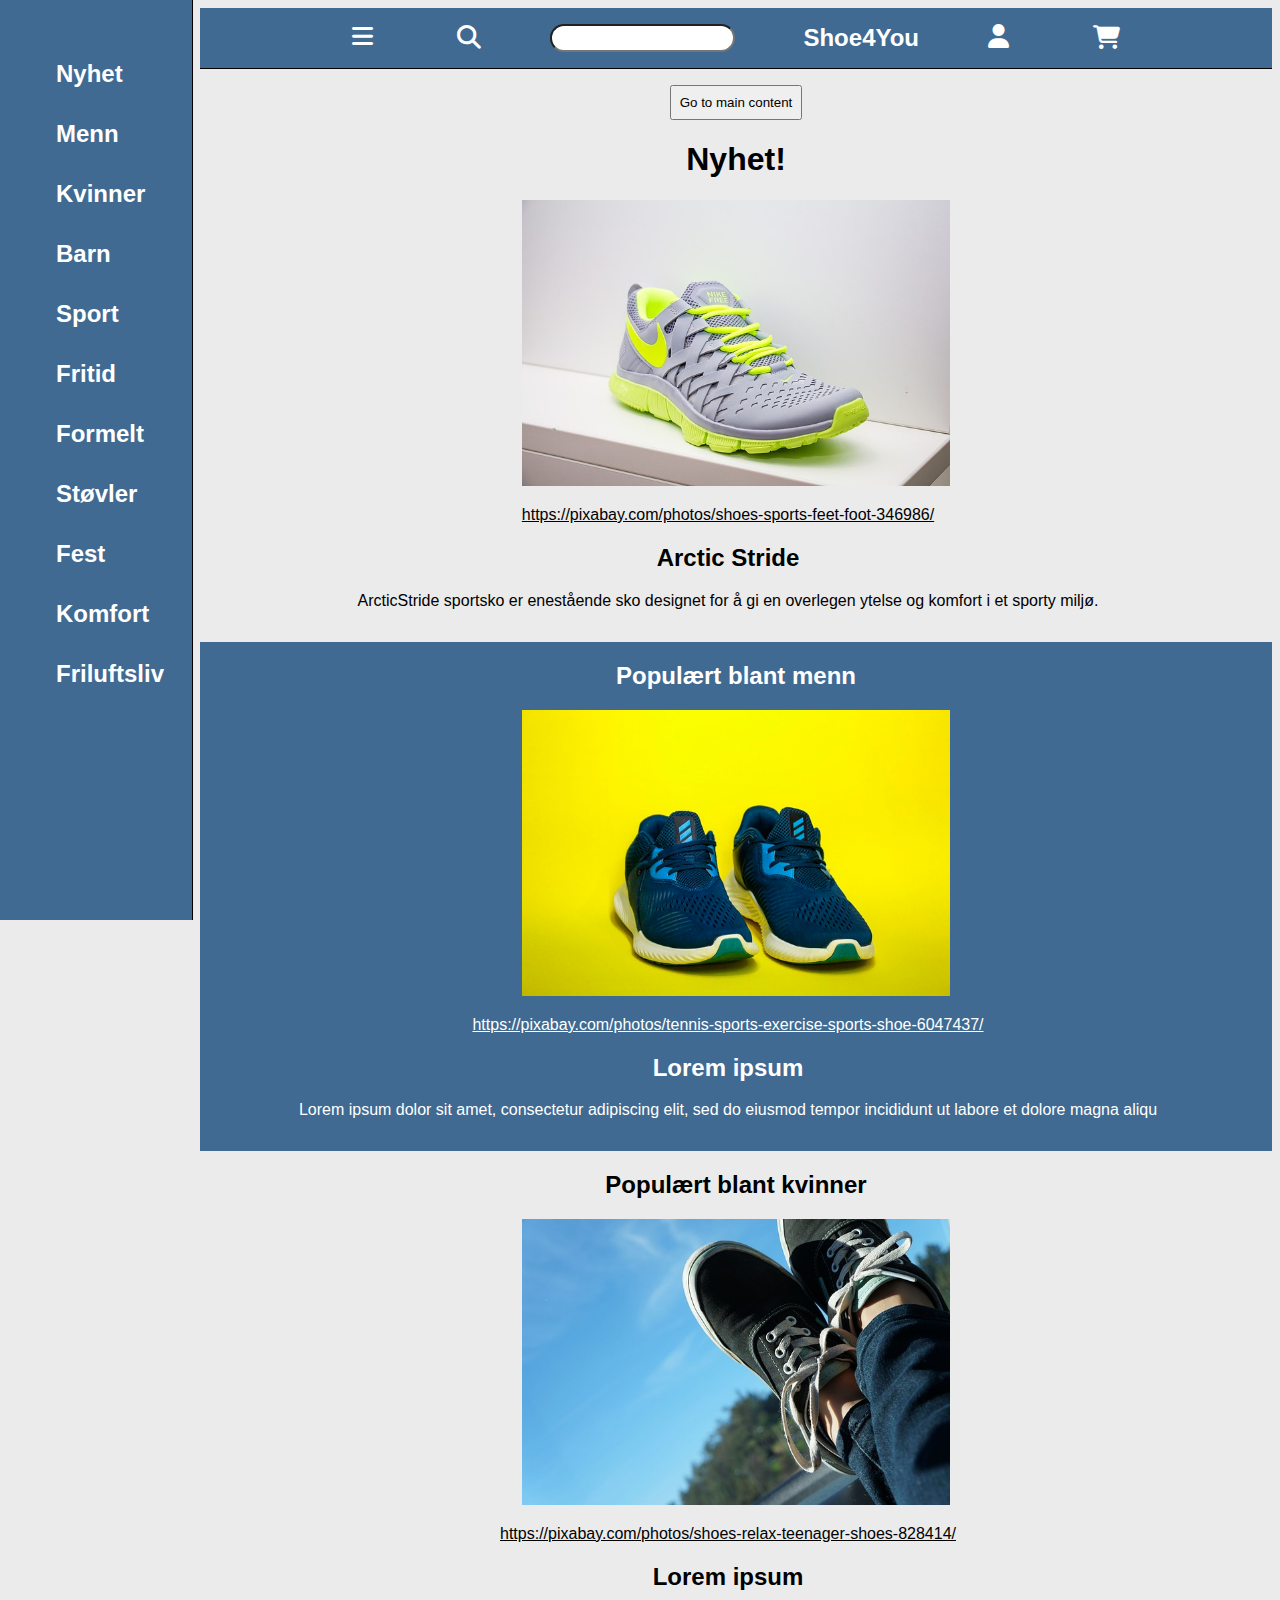
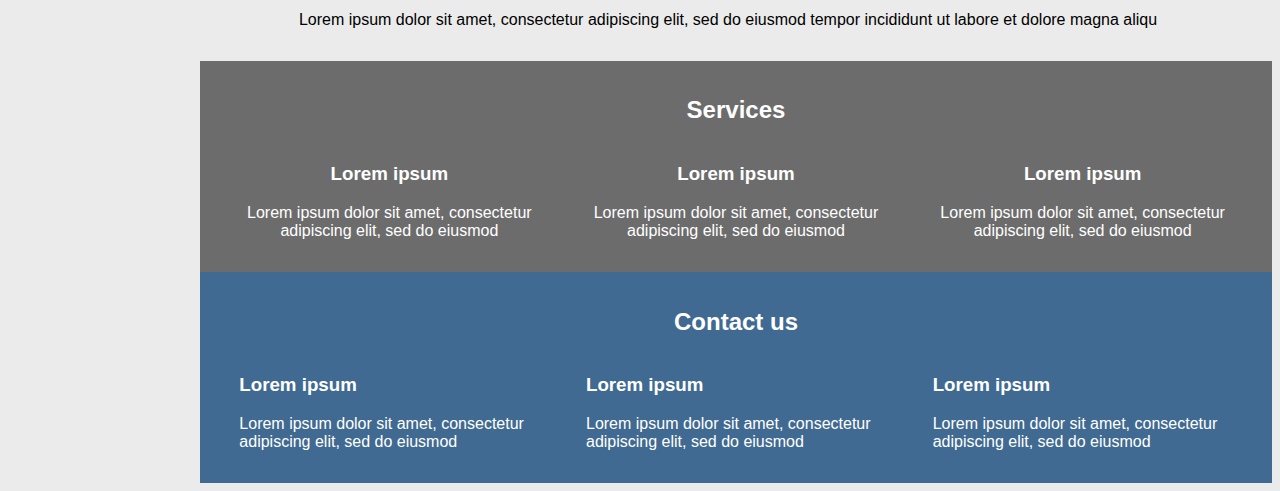
<file: index.html>
<!DOCTYPE html>
<html lang="nb">

<head>
    <!-- Metadata for character encoding and viewport settings -->
    <meta charset="UTF-8">
    <meta name="viewport" content="width=device-width, initial-scale=1.0">
    <meta name="author" content="Vetle Stenvard Weme">
    
    <meta name="description" content="Discover a wide range of stylish and comfortable shoes for all occasions at Shoe4You. From sports to casual, we have it all.">
    <meta name="keywords" content="herresko, joggesko, sko, nike, sneakers">
    <link rel="canonical" href="https://itstud.hiof.no/~vetlesw/Sick-and-Awesome-Website/index.html">

    <!-- Open Graph Protocol (for facebook). A lot of placeholder and examples -->
    <meta property="og:title" content="Shoe4You - Quality Footwear for Everyone">
    <meta property="og:description" content="Explore our diverse collection of shoes, including sports, casual, and fashion footwear. Find the perfect pair for every occasion at Shoe4You.">
    <meta property="og:image" content="https://pixabay.com/photos/shoes-sports-feet-foot-346986/">
    <meta property="og:url" content="https://itstud.hiof.no/~vetlesw/Sick-and-Awesome-Website/index.html">

    <!-- Twitter Cards with placeholder information -->
    <meta name="twitter:card" content="summary_large_image">
    <meta name="twitter:site" content="@Shoe4YouStoreHandle">
    <meta name="twitter:title" content="Shoe4You - Quality Footwear for Everyone">
    <meta name="twitter:description" content="Your destination for stylish and comfortable shoes for all occasions. Visit Shoe4You today!">
    <meta name="twitter:image" content="https://pixabay.com/photos/shoes-sports-feet-foot-346986/">
    
    <!-- Additional Standard Metadata -->
    <meta name="keywords" content="herresko, joggesko, sko, nike, sneakers">
    <link rel="canonical" href="https://itstud.hiof.no/~vetlesw/Sick-and-Awesome-Website/index.html">
        
    <!-- External stylesheet for normalization -->
    <link rel="stylesheet" href="https://necolas.github.io/normalize.css/8.0.1/normalize.css" type="text/css">
    
    <!-- Font awesome stylesheets -->
    <link href="css/font/css/fontawesome.css" rel="stylesheet">
    <link href="css/font/css/brands.css" rel="stylesheet">
    <link href="css/font/css/solid.css" rel="stylesheet">
    
    <!-- Main stylesheet for the site -->
    <link rel="stylesheet" href="css/style.css" type="text/css">
    
    <!-- Website title -->
    <title>Shoe4You skobutikk - Nyeste og billigste sko!</title>
    
</head>

<body>
    <!-- Main grid container for the site -->
    <div id="grid-container">
        <!-- Site header containing navigation -->
        <header>
            <!-- Main navigation -->
            <nav>
                <!-- Navigation icons and logo -->
                <div>
                    <!-- Menu icon (for mobile view) -->
                    <i id="borgir" class="fa-solid fa-bars"></i>
                    <!-- Search icon -->
                    <label for="searchbar" aria-label="Search">
                        <i class="fa-solid fa-magnifying-glass"></i>
                    </label>
                    <input id="searchbar" type="text" name="searchbar" >
                    <!-- Site logo -->
                    <a href="index.html" id="logo">Shoe4You</a>
                    <!-- User and cart icons -->
                    <i class="fa-solid fa-user"></i>
                    <a href="handlekurv.html" class="shopping-cart" aria-label="Shopping Cart">
                        <i class="fa-solid fa-cart-shopping"></i>
                    </a>
                </div>

                <!-- Navigation links -->
                <ul class="navbar">
                    <li><a href="index.html">Home</a></li>
                    <li><a href="produkt.html">Products</a></li>
                    <li><a href="#services">Services</a></li>
                    <li><a href="analyse.html">Analysis</a></li>
                    <li class="kategori-link"><a href="#">Categories</a></li>
                </ul>
            </nav>

        </header>

        <aside id="sidebar" class="sidebar">
            <ul>
                <li><a href="#kategori-nyhet">Nyhet</a></li>
                <li><a href="#kategori-menn">Menn</a></li>
                <li><a href="#kategori-kvinner">Kvinner</a></li>
                <li><a href="#">Barn</a></li>
                <li><a href="#">Sport</a></li>
                <li><a href="#">Fritid</a></li>
                <li><a href="#">Formelt</a></li>
                <li><a href="#">Støvler</a></li>
                <li><a href="#">Fest</a></li>
                <li><a href="#">Komfort</a></li>
                <li><a href="#">Friluftsliv</a></li>

            </ul>
        </aside>

        <!-- Main content of the site -->
        <main>

            <!-- Main headline section -->
            <section class="title-section">
                <!--Skip til hoved innhold knapp laget med en blanding av html og javascript-->
                <button id="btn-main-content" onclick="location.href='produkt.html#kategori-arctic-stride'">Go to main content </button>
                <h1>Nyhet!</h1>
            </section>

            <!-- Feature section for Arctic Stride product -->
            <section id="kategori-nyhet" class="flex-section nyhet">
                <a href="produkt.html">
                <img src="img/ArcticStride.jpg" alt="Grå sko med gule trekk">
                </a>
                <section>
                    <a href="https://pixabay.com/photos/shoes-sports-feet-foot-346986/">https://pixabay.com/photos/shoes-sports-feet-foot-346986/</a>
                    <h2>Arctic Stride</h2>
                    <p>ArcticStride sportsko er enestående sko designet for å gi en overlegen ytelse og komfort i et sporty miljø. </p>
                </section>
            </section>

            <!-- Popular among men section -->
            <section id="kategori-menn" class="flex-section men">
                <h2>Populært blant menn</h2>
                <img src="img/Herresko.jpg" alt="Blå joggesko med gul bakgrunn">
                <section>
                    <a href="https://pixabay.com/photos/tennis-sports-exercise-sports-shoe-6047437/" class="white">https://pixabay.com/photos/tennis-sports-exercise-sports-shoe-6047437/</a>
                    <h2>Lorem ipsum</h2>
                    <p>Lorem ipsum dolor sit amet, consectetur adipiscing elit, sed do eiusmod tempor incididunt ut labore et dolore magna aliqu</p>
                </section>
            </section>

            <!-- Popular among women section -->
            <section id="kategori-kvinner" class="flex-section women">
                <h2>Populært blant kvinner</h2>
                <img src="img/Damesko.jpg" alt="Sorte sko mot blå himmel">
                <section>
                    <a href="https://pixabay.com/photos/shoes-relax-teenager-shoes-828414/">https://pixabay.com/photos/shoes-relax-teenager-shoes-828414/</a>
                    <h2>Lorem ipsum</h2>
                    <p>Lorem ipsum dolor sit amet, consectetur adipiscing elit, sed do eiusmod tempor incididunt ut labore et dolore magna aliqu</p>
                </section>
            </section>

            <!-- Services section -->
            <section id="services">
                <h2>Services</h2>

                <!-- Individual service articles -->
                <article>
                    <h3>Lorem ipsum</h3>
                    <p>Lorem ipsum dolor sit amet, consectetur adipiscing elit, sed do eiusmod</p>
                </article>
                <article>
                    <h3>Lorem ipsum</h3>
                    <p>Lorem ipsum dolor sit amet, consectetur adipiscing elit, sed do eiusmod</p>
                </article>
                <article>
                    <h3>Lorem ipsum</h3>
                    <p>Lorem ipsum dolor sit amet, consectetur adipiscing elit, sed do eiusmod</p>
                </article>
            </section>
        </main>

        <!-- Footer of the site -->
        <footer>
            <!-- Contact us section -->
            <section id="contact-us">
                <h2>Contact us</h2>

                <article>
                    <h3>Lorem ipsum</h3>
                    <p>Lorem ipsum dolor sit amet, consectetur adipiscing elit, sed do eiusmod</p>
                </article>
                <article>
                    <h3>Lorem ipsum</h3>
                    <p>Lorem ipsum dolor sit amet, consectetur adipiscing elit, sed do eiusmod</p>
                </article>
                <article>
                    <h3>Lorem ipsum</h3>
                    <p>Lorem ipsum dolor sit amet, consectetur adipiscing elit, sed do eiusmod</p>
                </article>
            </section>
        </footer>
    </div>

    <!-- JavaScript for responsive navigation -->
    <script>
        let x = document.querySelector(".navbar");
        document.getElementById("borgir").addEventListener("click", (e) => {
            if (x.className === "navbar") {
                x.className += " responsive";
            }

            else {
                x.className = "navbar";
            }
        })
    </script>
</body>

</html>
</file>
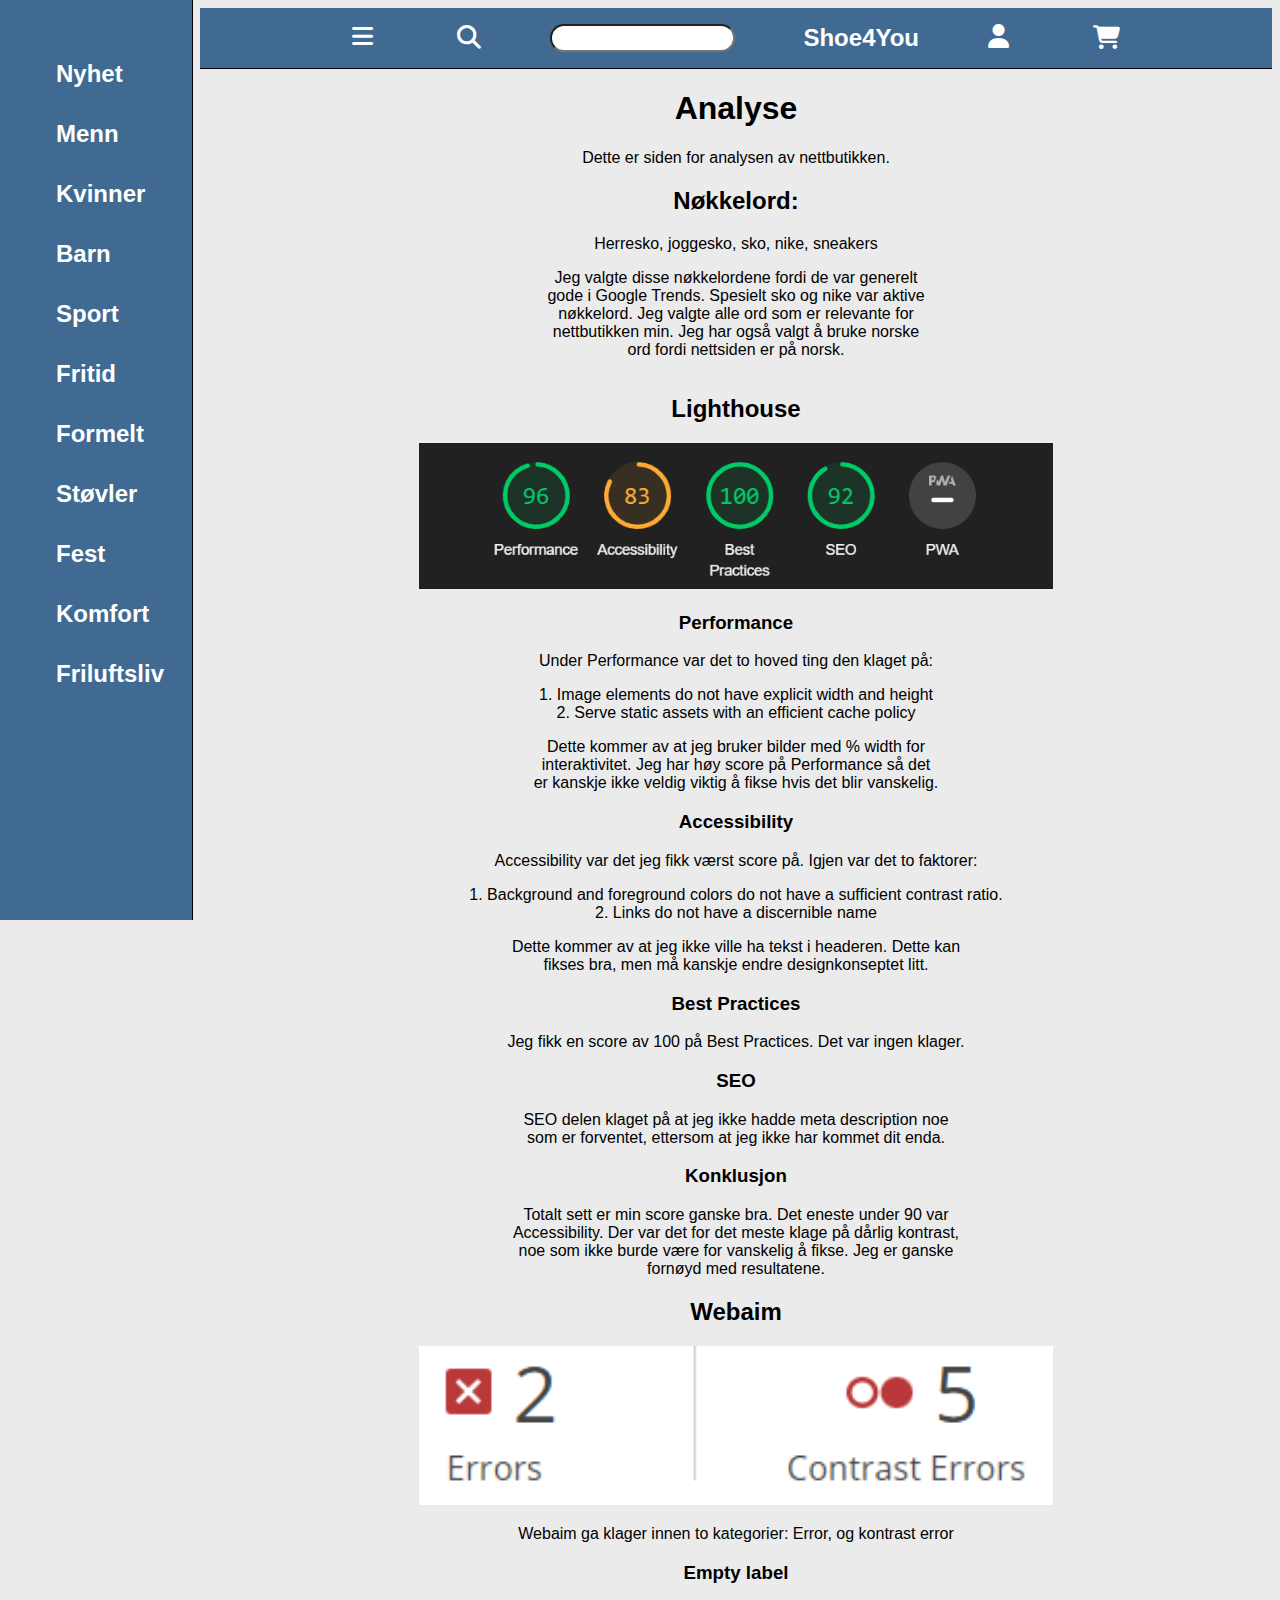
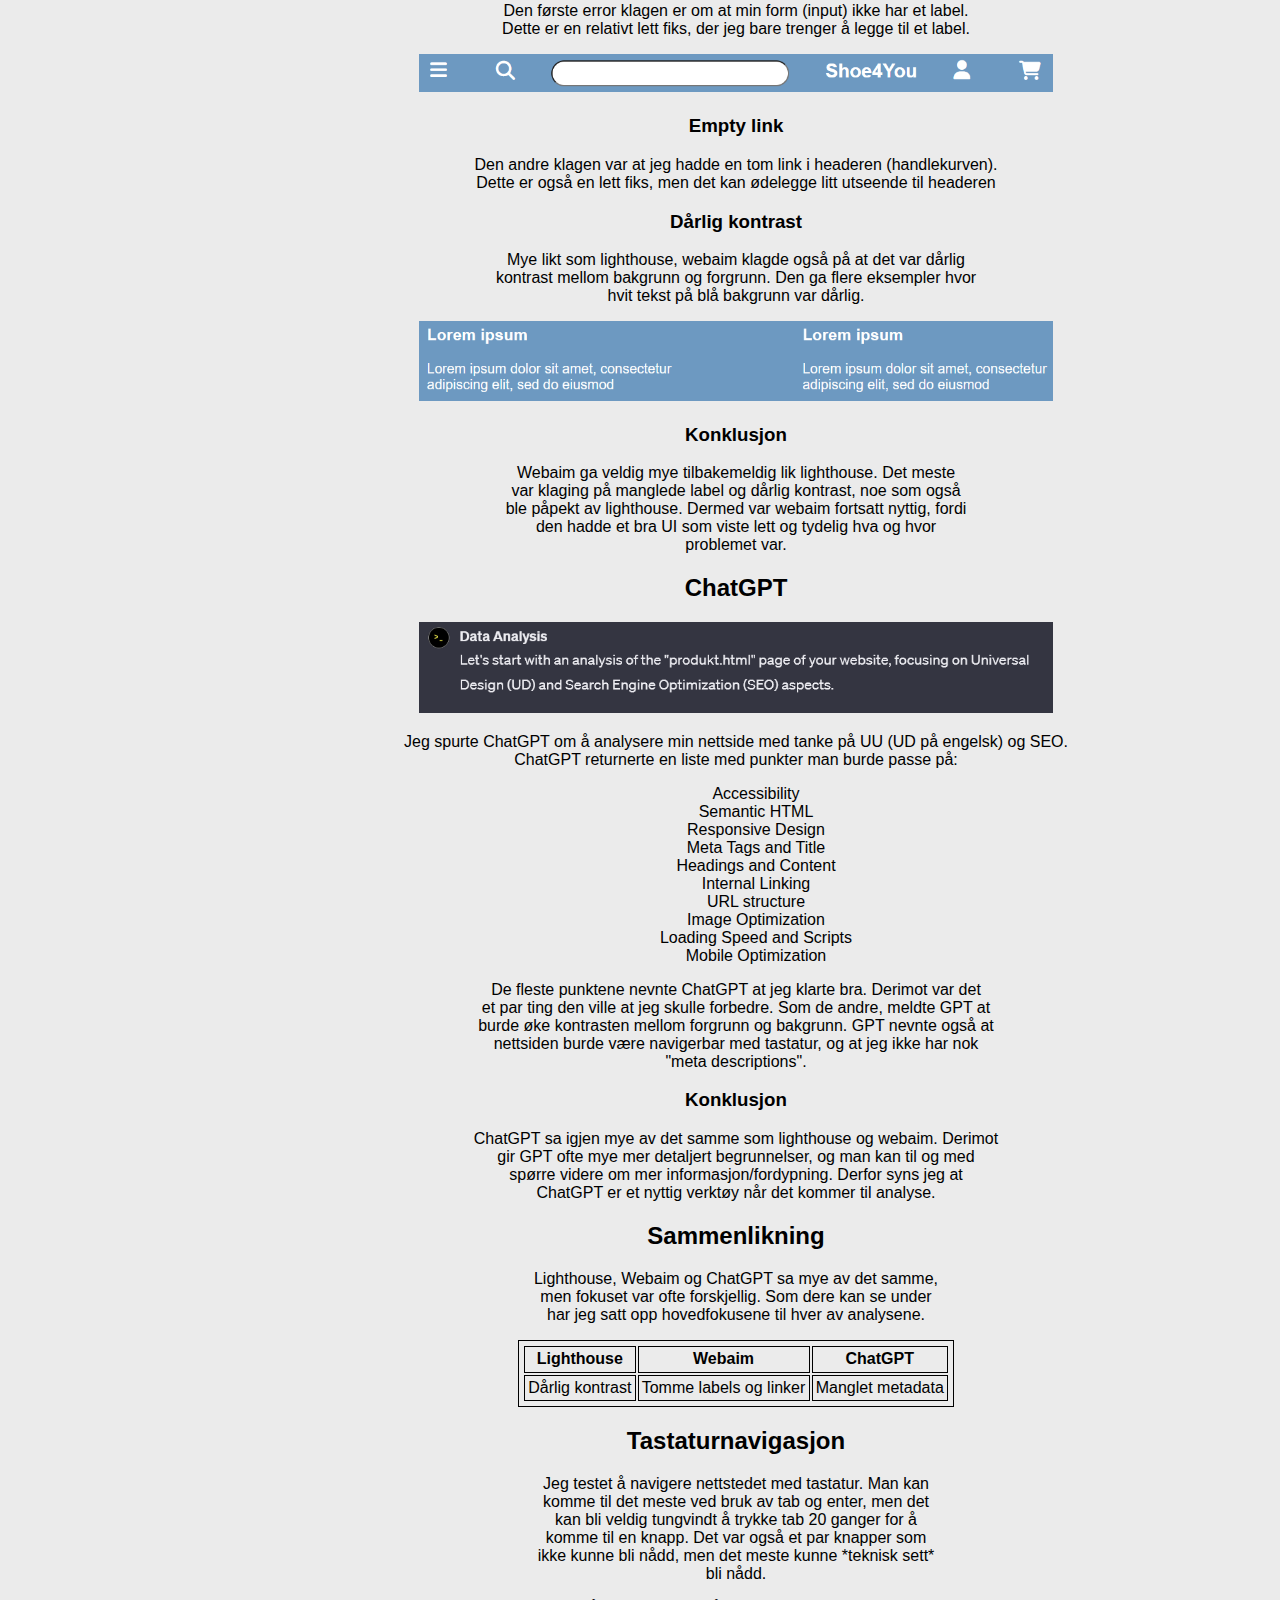
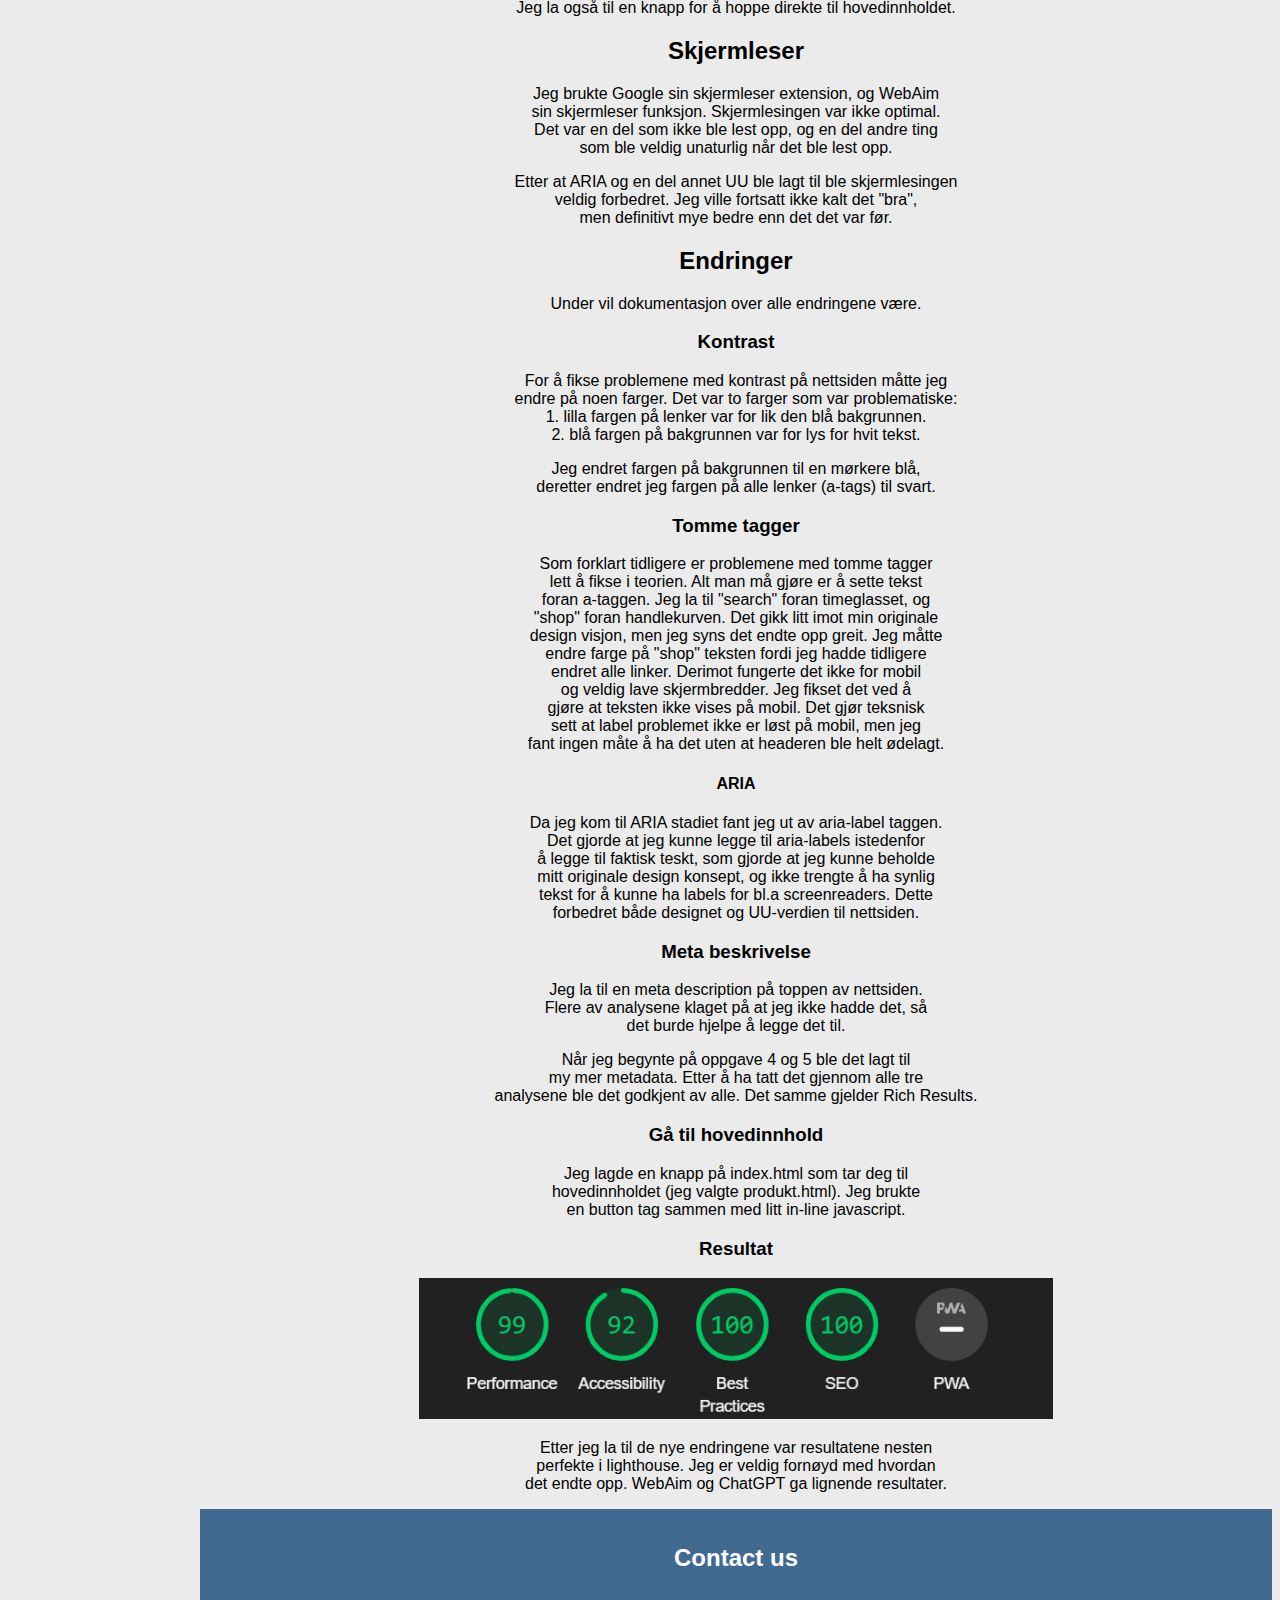
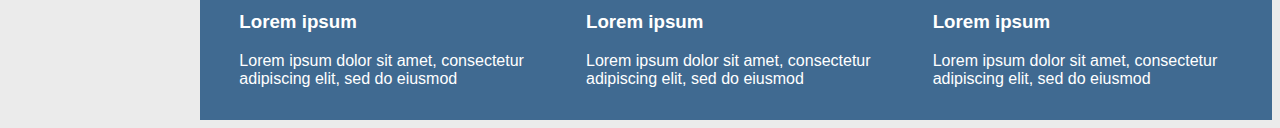
<file: analyse.html>
<!DOCTYPE html>
<html lang="nb">

<head>
    <!-- Metadata for character encoding and viewport settings -->
    <meta charset="UTF-8">
    <meta name="viewport" content="width=device-width, initial-scale=1.0">
    <meta name="author" content="Vetle Stenvard Weme">
    <meta name="description" content="Analyse over nettstedet 'Shoe4You'.">
       
    <!-- Additional Standard Metadata -->
    <meta name="keywords" content="herresko, joggesko, sko, nike, sneakers">
    <link rel="canonical" href="https://itstud.hiof.no/~vetlesw/Sick-and-Awesome-Website/analyse.html">
    
    <!-- External stylesheet for normalization -->
    <link rel="stylesheet" href="https://necolas.github.io/normalize.css/8.0.1/normalize.css" type="text/css">
    
    <!-- Font awesome stylesheets -->
    <link href="css/font/css/fontawesome.css" rel="stylesheet">
    <link href="css/font/css/brands.css" rel="stylesheet">
    <link href="css/font/css/solid.css" rel="stylesheet">
    
    <!-- Main stylesheet for the site -->
    <link rel="stylesheet" href="css/style.css" type="text/css">
    
    <!-- Website title -->
    <title>Analyse - En detaljert analyse av nettstedet Shoe4You</title>
</head>

<body>
    <!-- Main grid container for the site -->
    <div id="grid-container">

        <!-- Site header containing navigation -->
        <header>

            <!-- Main navigation -->
            <nav>
                <!-- Navigation icons and logo -->
                <div>
                    <!-- Menu icon (for mobile view) -->
                    <i id="borgir" class="fa-solid fa-bars"></i>
                    <!-- Search icon -->
                    <label for="searchbar" aria-label="Search">
                        <i class="fa-solid fa-magnifying-glass"></i>
                    </label>
                    <input id="searchbar" type="text" name="searchbar" >
                    <!-- Site logo -->
                    <a href="index.html" id="logo">Shoe4You</a>
                    <!-- User and cart icons -->
                    <i class="fa-solid fa-user"></i>
                    <a href="handlekurv.html" class="shopping-cart" aria-label="Shopping Cart">
                        <i class="fa-solid fa-cart-shopping"></i>
                    </a>
                </div>

                <!-- Navigation links -->
                <ul class="navbar">
                    <li><a href="index.html">Home</a></li>
                    <li><a href="produkt.html">Products</a></li>
                    <li><a href="#services">Services</a></li>
                    <li class="kategori-link"><a href="#">Categories</a></li>
                </ul>
            </nav>

        </header>

        <aside id="sidebar" class="sidebar">
            <ul>
                <li><a href="#kategori-nyhet">Nyhet</a></li>
                <li><a href="#kategori-menn">Menn</a></li>
                <li><a href="#kategori-kvinner">Kvinner</a></li>
                <li><a href="#">Barn</a></li>
                <li><a href="#">Sport</a></li>
                <li><a href="#">Fritid</a></li>
                <li><a href="#">Formelt</a></li>
                <li><a href="#">Støvler</a></li>
                <li><a href="#">Fest</a></li>
                <li><a href="#">Komfort</a></li>
                <li><a href="#">Friluftsliv</a></li>

            </ul>
        </aside>

        <!-- Main content of the site -->
        <main>

            <!-- Main headline section -->
            <section class="title-section">
                <h1>Analyse</h1>
                <p>Dette er siden for analysen av nettbutikken.</p>

                <h2>Nøkkelord:</h2>
                <p>Herresko, joggesko, sko, nike, sneakers</p>
                <p>Jeg valgte disse nøkkelordene fordi de var generelt <br>
                gode i Google Trends. Spesielt sko og nike var aktive <br>
                nøkkelord. Jeg valgte alle ord som er relevante for <br>
                nettbutikken min. Jeg har også valgt å bruke norske <br>
                ord fordi nettsiden er på norsk.</p>
            </section>

            <section id="kategori-analyse">
                <section>
                    <!--Seksjon for analyse av lighthouse-->
                    <h2>Lighthouse</h2>
                    <img src="img/lighthouse_result.png" alt="Resultater fra lighthouse">

                    <h3>Performance</h3>
                    <p>Under Performance var det to hoved ting den klaget på:</p>
                    <p>1. Image elements do not have explicit width and height <br>
                        2. Serve static assets with an efficient cache policy</p>
                    <p>Dette kommer av at jeg bruker bilder med % width for <br>
                    interaktivitet. Jeg har høy score på Performance så det <br>
                    er kanskje ikke veldig viktig å fikse hvis det blir vanskelig.</p>
                    
                    <h3>Accessibility</h3>
                    <p>Accessibility var det jeg fikk værst score på. Igjen var det to faktorer:</p>
                    <p>1. Background and foreground colors do not have a sufficient contrast ratio. <br>
                        2. Links do not have a discernible name</p>
                    <p>Dette kommer av at jeg ikke ville ha tekst i headeren. Dette kan <br>
                    fikses bra, men må kanskje endre designkonseptet litt.</p>

                    <h3>Best Practices</h3>
                    <p>Jeg fikk en score av 100 på Best Practices. Det var ingen klager.</p>

                    <h3>SEO</h3>
                    <p>SEO delen klaget på at jeg ikke hadde meta description noe <br>
                    som er forventet, ettersom at jeg ikke har kommet dit enda.</p>

                    <h3>Konklusjon</h3>
                    <p>Totalt sett er min score ganske bra. Det eneste under 90 var <br>
                    Accessibility. Der var det for det meste klage på dårlig kontrast, <br>
                    noe som ikke burde være for vanskelig å fikse. Jeg er ganske <br>
                    fornøyd med resultatene.</p>
                </section>
                <!--Seksjon for Webaim analyse-->
                <section>
                    <h2>Webaim</h2>
                    <img src="img/wave_results.png" alt="Resultater fra wave.Webaim">
                    <p>Webaim ga klager innen to kategorier: Error, og kontrast error</p>

                    <h3>Empty label</h3>
                    <p>Den første error klagen er om at min form (input) ikke har et label. <br>
                    Dette er en relativt lett fiks, der jeg bare trenger å legge til et label.</p>
                    <img src="img/old_header.png" alt="Gamle header uten titler for søkefelt eller handlekurv">

                    <h3>Empty link</h3>
                    <p>Den andre klagen var at jeg hadde en tom link i headeren (handlekurven). <br>
                    Dette er også en lett fiks, men det kan ødelegge litt utseende til headeren</p>

                    <h3>Dårlig kontrast</h3>
                    <p>Mye likt som lighthouse, webaim klagde også på at det var dårlig <br>
                    kontrast mellom bakgrunn og forgrunn. Den ga flere eksempler hvor <br>
                    hvit tekst på blå bakgrunn var dårlig.</p>
                    <img src="img/dårlig_kontrast.png" alt="Et bilde som viser dårlig kontrast mellom blå og hvit">

                    <h3>Konklusjon</h3>
                    <p>Webaim ga veldig mye tilbakemeldig lik lighthouse. Det meste <br>
                    var klaging på manglede label og dårlig kontrast, noe som også <br>
                    ble påpekt av lighthouse. Dermed var webaim fortsatt nyttig, fordi <br>
                    den hadde et bra UI som viste lett og tydelig hva og hvor <br>
                    problemet var.</p>
                </section>
                <!--Seksjon for ChatGPT analyse-->
                <section>
                    <h2>ChatGPT</h2>
                    <img src="img/chatgpt_result.png" alt="ChatGPT svarer med en analyse på nettsiden.">
                    <p>Jeg spurte ChatGPT om å analysere min nettside med tanke på UU (UD på engelsk) og SEO. <br>
                    ChatGPT returnerte en liste med punkter man burde passe på:</p>
                    <section class="analysis-list">
                        <ol>
                            <li>Accessibility</li>
                            <li>Semantic HTML</li>
                            <li>Responsive Design</li>
                            <li>Meta Tags and Title</li>
                            <li>Headings and Content</li>
                            <li>Internal Linking</li>
                            <li>URL structure</li>
                            <li>Image Optimization</li>
                            <li>Loading Speed and Scripts</li>
                            <li>Mobile Optimization</li>
                        </ol>
                    </section>
                    <p>De fleste punktene nevnte ChatGPT at jeg klarte bra. Derimot var det <br>
                    et par ting den ville at jeg skulle forbedre. Som de andre, meldte GPT at <br>
                    burde øke kontrasten mellom forgrunn og bakgrunn. GPT nevnte også at <br>
                    nettsiden burde være navigerbar med tastatur, og at jeg ikke har nok <br>
                    "meta descriptions".</p>
                    <h3>Konklusjon</h3>
                    <p>ChatGPT sa igjen mye av det samme som lighthouse og webaim. Derimot <br>
                    gir GPT ofte mye mer detaljert begrunnelser, og man kan til og med <br>
                    spørre videre om mer informasjon/fordypning. Derfor syns jeg at <br>
                    ChatGPT er et nyttig verktøy når det kommer til analyse.</p>
                </section>
                <!--Secsjon for sammenlikning tabell-->
                <section>
                    <h2>Sammenlikning</h2>
                    <p>Lighthouse, Webaim og ChatGPT sa mye av det samme, <br>
                    men fokuset var ofte forskjellig. Som dere kan se under <br>
                    har jeg satt opp hovedfokusene til hver av analysene.</p>
                    <!--Code for table fetched from w3school-->
                    <table id="table">
                        <tr>
                            <th>Lighthouse</th>
                            <th>Webaim</th>
                            <th>ChatGPT</th>
                        </tr>
                        <tr>
                            <td>Dårlig kontrast</td>
                            <td>Tomme labels og linker</td>
                            <td>Manglet metadata</td>
                        </tr>
                    </table>
                </section>
                <!--Seksjon for tastaturnavigering-->
                <section>
                    <h2>Tastaturnavigasjon</h2>
                    <p>Jeg testet å navigere nettstedet med tastatur. Man kan <br>
                    komme til det meste ved bruk av tab og enter, men det <br>
                    kan bli veldig tungvindt å trykke tab 20 ganger for å <br>
                    komme til en knapp. Det var også et par knapper som <br>
                    ikke kunne bli nådd, men det meste kunne *teknisk sett* <br>
                    bli nådd.</p>
                    <p>Jeg la også til en knapp for å hoppe direkte til hovedinnholdet.</p>
                </section>
                <section>
                <!--Seksjon for skjermleser-->
                    <h2>Skjermleser</h2>
                    <p>Jeg brukte Google sin skjermleser extension, og WebAim <br>
                    sin skjermleser funksjon. Skjermlesingen var ikke optimal. <br>
                    Det var en del som ikke ble lest opp, og en del andre ting <br>
                    som ble veldig unaturlig når det ble lest opp.</p>
                    <p>Etter at ARIA og en del annet UU ble lagt til ble skjermlesingen <br>
                    veldig forbedret. Jeg ville fortsatt ikke kalt det "bra", <br>
                    men definitivt mye bedre enn det det var før.</p>
                </section>
                <!--Seksjon for endringer-->
                <section>
                    <h2>Endringer</h2>
                    <p>Under vil dokumentasjon over alle endringene være.</p>
                    <h3>Kontrast</h3>
                    <p>For å fikse problemene med kontrast på nettsiden måtte jeg <br>
                    endre på noen farger. Det var to farger som var problematiske: <br>
                    1. lilla fargen på lenker var for lik den blå bakgrunnen.<br>
                    2. blå fargen på bakgrunnen var for lys for hvit tekst.</p>
                    <p>Jeg endret fargen på bakgrunnen til en mørkere blå, <br>
                    deretter endret jeg fargen på alle lenker (a-tags) til svart.</p>

                    <h3>Tomme tagger</h3>
                    <p>Som forklart tidligere er problemene med tomme tagger <br>
                    lett å fikse i teorien. Alt man må gjøre er å sette tekst <br>
                    foran a-taggen. Jeg la til "search" foran timeglasset, og <br>
                    "shop" foran handlekurven. Det gikk litt imot min originale <br>
                    design visjon, men jeg syns det endte opp greit. Jeg måtte <br>
                    endre farge på "shop" teksten fordi jeg hadde tidligere <br>
                    endret alle linker. Derimot fungerte det ikke for mobil <br>
                    og veldig lave skjermbredder. Jeg fikset det ved å <br>
                    gjøre at teksten ikke vises på mobil. Det gjør teksnisk <br>
                    sett at label problemet ikke er løst på mobil, men jeg <br>
                    fant ingen måte å ha det uten at headeren ble helt ødelagt.</p>

                    <h4>ARIA</h4>
                    <p>Da jeg kom til ARIA stadiet fant jeg ut av aria-label taggen. <br>
                    Det gjorde at jeg kunne legge til aria-labels istedenfor <br>
                    å legge til faktisk teskt, som gjorde at jeg kunne beholde <br>
                    mitt originale design konsept, og ikke trengte å ha synlig <br>
                    tekst for å kunne ha labels for bl.a screenreaders. Dette <br>
                    forbedret både designet og UU-verdien til nettsiden.</p>

                    <h3>Meta beskrivelse</h3>
                    <p>Jeg la til en meta description på toppen av nettsiden. <br>
                    Flere av analysene klaget på at jeg ikke hadde det, så <br>
                    det burde hjelpe å legge det til.</p>
                    <p>Når jeg begynte på oppgave 4 og 5 ble det lagt til <br>
                    my mer metadata. Etter å ha tatt det gjennom alle tre <br>
                    analysene ble det godkjent av alle. Det samme gjelder Rich Results.</p>

                    <h3>Gå til hovedinnhold</h3>
                    <p>Jeg lagde en knapp på index.html som tar deg til <br>
                    hovedinnholdet (jeg valgte produkt.html). Jeg brukte <br>
                    en button tag sammen med litt in-line javascript.</p>

                    <h3>Resultat</h3>
                    <img src="img/lighthouse_result_after.png" alt="Resultatene fra lighthouse etter endringene tok plass.">
                    <p>Etter jeg la til de nye endringene var resultatene nesten <br>
                    perfekte i lighthouse. Jeg er veldig fornøyd med hvordan <br>
                    det endte opp. WebAim og ChatGPT ga lignende resultater.</p>
                </section>
            </section>

        </main>

        <!-- Footer of the site -->
        <footer>
            <!-- Contact us section -->
            <section id="contact-us">
                <h2>Contact us</h2>

                <article>
                    <h3>Lorem ipsum</h3>
                    <p>Lorem ipsum dolor sit amet, consectetur adipiscing elit, sed do eiusmod</p>
                </article>
                <article>
                    <h3>Lorem ipsum</h3>
                    <p>Lorem ipsum dolor sit amet, consectetur adipiscing elit, sed do eiusmod</p>
                </article>
                <article>
                    <h3>Lorem ipsum</h3>
                    <p>Lorem ipsum dolor sit amet, consectetur adipiscing elit, sed do eiusmod</p>
                </article>
            </section>
        </footer>
    </div>

    <!-- JavaScript for responsive navigation -->
    <script>
        let x = document.querySelector(".navbar");
        document.getElementById("borgir").addEventListener("click", (e) => {
            if (x.className === "navbar") {
                x.className += " responsive";
            }

            else {
                x.className = "navbar";
            }
        })
    </script>
</body>

</html>
</file>
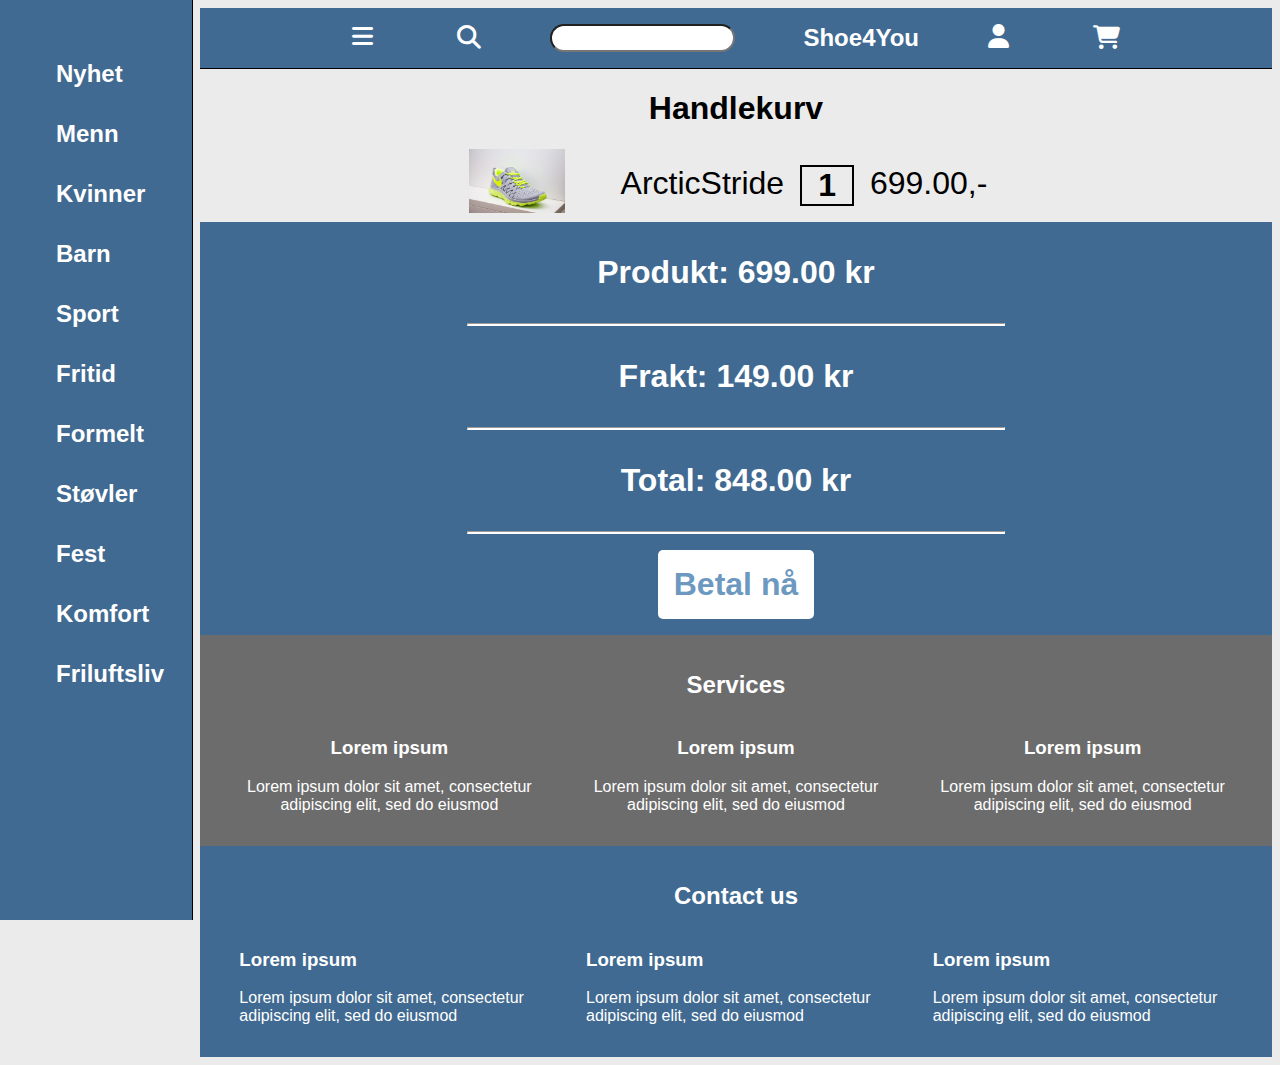
<file: handlekurv.html>
<!DOCTYPE html>
<html lang="nb">

<head>
    <!-- Metadata for character encoding and viewport settings -->
    <meta charset="UTF-8">
    <meta name="viewport" content="width=device-width, initial-scale=1.0">
    <meta name="author" content="Vetle Stenvard Weme">
    <meta name="description" content="ArcticStride sportsko er enestående sko designet for å gi en overlegen ytelse og komfort i et sporty miljø. ">
    
    <!-- Open Graph Protocol (for facebook). A lot of placeholder and examples -->
    <meta property="og:title" content="Handlekurv for Shoe4You">
    <meta property="og:url" content="https://itstud.hiof.no/~vetlesw/Sick-and-Awesome-Website/handlekurv.html">
    <meta property="og:description" content="ArcticStride sportsko er enestående sko designet for å gi en overlegen ytelse og komfort i et sporty miljø. ">
    <meta property="og:image" content="https://pixabay.com/photos/shoes-sports-feet-foot-346986/">
    
    <!-- Additional Standard Metadata -->
    <meta name="keywords" content="herresko, joggesko, sko, nike, sneakers">
    <link rel="canonical" href="https://itstud.hiof.no/~vetlesw/Sick-and-Awesome-Website/handlekurv.html">
        
    <!-- Twitter Cards (for X). A lot of placeholder and examples -->
    <meta name="twitter:card" content="summary_large_image">
    <meta name="twitter:site" content="@YourTwitterHandle">
    <meta name="twitter:title" content="ArcticStride handlekurv">
    <meta name="twitter:description" content="Utforsk den nye ArcticStride sportskoen for maksimal ytelse og komfort.">
    <meta name="twitter:image" content="https://pixabay.com/photos/shoes-sports-feet-foot-346986/">

    <!-- External stylesheet for normalization -->
    <link rel="stylesheet" href="https://necolas.github.io/normalize.css/8.0.1/normalize.css" type="text/css">
    
    <!-- Font awesome stylesheets -->
    <link href="css/font/css/fontawesome.css" rel="stylesheet">
    <link href="css/font/css/brands.css" rel="stylesheet">
    <link href="css/font/css/solid.css" rel="stylesheet">
    
    <!-- Main stylesheet for the site -->
    <link rel="stylesheet" href="css/style.css" type="text/css">
    
    <!-- Website title -->
    <title>Handlekurv - Shoe4You</title>
</head>

<body>
    <!-- Main grid container for the site -->
    <div id="grid-container">

        <!-- Site header containing navigation -->
        <header>

            <!-- Main navigation -->
            <nav>
                <!-- Navigation icons and logo -->
                <div>
                    <!-- Menu icon (for mobile view) -->
                    <i id="borgir" class="fa-solid fa-bars"></i>
                    <!-- Search icon -->
                    <label for="searchbar" aria-label="Search">
                        <i class="fa-solid fa-magnifying-glass"></i>
                    </label>
                    <input id="searchbar" type="text" name="searchbar" >
                    <!-- Site logo -->
                    <a href="index.html" id="logo">Shoe4You</a>
                    <!-- User and cart icons -->
                    <i class="fa-solid fa-user"></i>
                    <a href="handlekurv.html" class="shopping-cart" aria-label="Shopping Cart">
                        <i class="fa-solid fa-cart-shopping"></i>
                    </a>
                </div>

                <!-- Navigation links -->
                <ul class="navbar">
                    <li><a href="index.html">Home</a></li>
                    <li><a href="produkt.html">Products</a></li>
                    <li><a href="#services">Services</a></li>
                    <li><a href="analyse.html">Analysis</a></li>
                    <li class="kategori-link"><a href="#">Categories</a></li>
                </ul>
            </nav>

        </header>

        <!-- Sidebar on the left of the site -->
        <aside id="sidebar" class="sidebar">
            <ul>
                <li><a href="#kategori-nyhet">Nyhet</a></li>
                <li><a href="#kategori-menn">Menn</a></li>
                <li><a href="#kategori-kvinner">Kvinner</a></li>
                <li><a href="#">Barn</a></li>
                <li><a href="#">Sport</a></li>
                <li><a href="#">Fritid</a></li>
                <li><a href="#">Formelt</a></li>
                <li><a href="#">Støvler</a></li>
                <li><a href="#">Fest</a></li>
                <li><a href="#">Komfort</a></li>
                <li><a href="#">Friluftsliv</a></li>

            </ul>
        </aside>

        <!-- Main content of the site -->
        <main>

            <!-- Main headline section -->
            <section class="title-section">
                <h1>Handlekurv</h1>
            </section>

            <!-- Feature section for Arctic Stride product -->
            <section id="shopping-cart">
                <a href="produkt.html">
                    <img src="img/ArcticStride.jpg" alt="Grå sko med gule trekk">
                </a>
                <ul>
                    <li>ArcticStride</li>
                    <li class="amount-box">1</li>
                    <li>699.00,-</li>
                </ul>
            </section>

            <section id="price-total">
                <p>Produkt: 699.00 kr</p>
                <hr class="break-line">
                <p>Frakt: 149.00 kr</p>
                <hr class="break-line">
                <p>Total: 848.00 kr</p>
                <hr class="break-line">
                <a id="btnBetal" href="#">Betal nå</a>
            </section>

            <!-- Services section -->
            <section id="services">
                <h2>Services</h2>

                <!-- Individual service articles -->
                <article>
                    <h3>Lorem ipsum</h3>
                    <p>Lorem ipsum dolor sit amet, consectetur adipiscing elit, sed do eiusmod</p>
                </article>
                <article>
                    <h3>Lorem ipsum</h3>
                    <p>Lorem ipsum dolor sit amet, consectetur adipiscing elit, sed do eiusmod</p>
                </article>
                <article>
                    <h3>Lorem ipsum</h3>
                    <p>Lorem ipsum dolor sit amet, consectetur adipiscing elit, sed do eiusmod</p>
                </article>
            </section>

        </main>

        <!-- Footer of the site -->
        <footer>
            <!-- Contact us section -->
            <section id="contact-us">
                <h2>Contact us</h2>

                <article>
                    <h3>Lorem ipsum</h3>
                    <p>Lorem ipsum dolor sit amet, consectetur adipiscing elit, sed do eiusmod</p>
                </article>
                <article>
                    <h3>Lorem ipsum</h3>
                    <p>Lorem ipsum dolor sit amet, consectetur adipiscing elit, sed do eiusmod</p>
                </article>
                <article>
                    <h3>Lorem ipsum</h3>
                    <p>Lorem ipsum dolor sit amet, consectetur adipiscing elit, sed do eiusmod</p>
                </article>
            </section>
        </footer>
    </div>

    <!-- JavaScript for responsive navigation -->
    <script>
        let x = document.querySelector(".navbar");
        document.getElementById("borgir").addEventListener("click", (e) => {
            if (x.className === "navbar") {
                x.className += " responsive";
            }

            else {
                x.className = "navbar";
            }
        })
    </script>
</body>

</html>
</file>
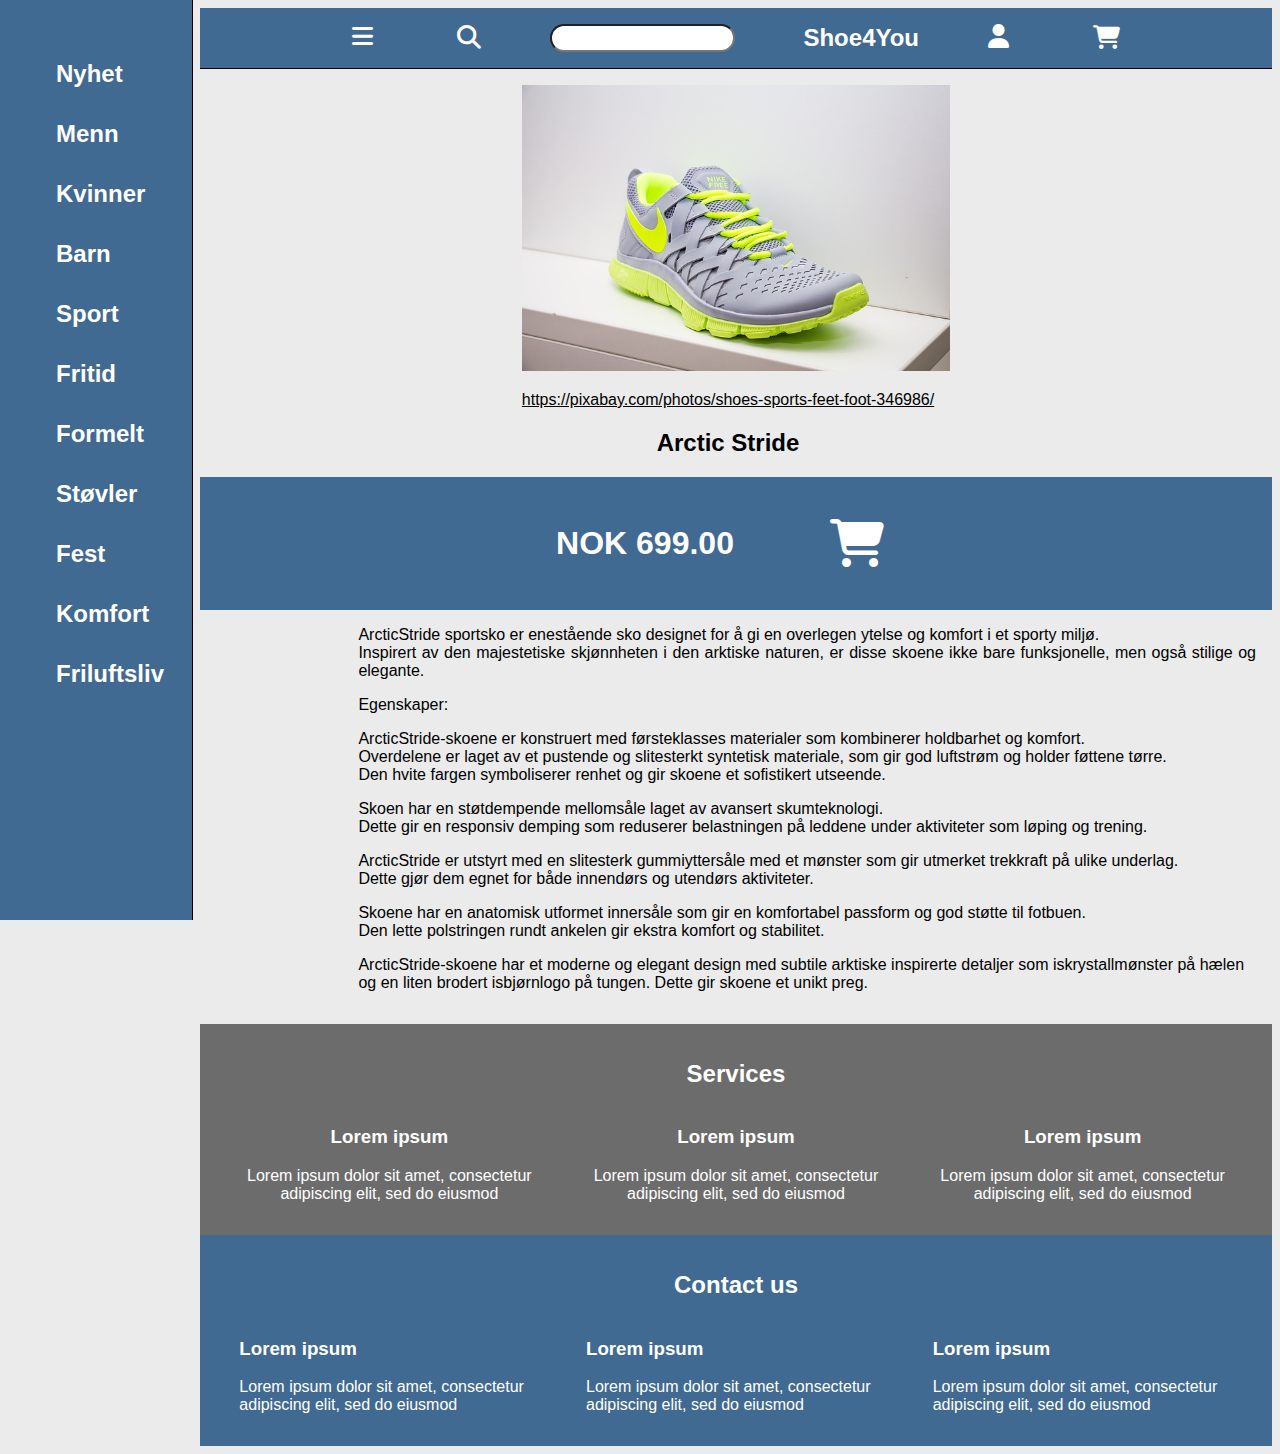
<file: produkt.html>
<!DOCTYPE html>
<html lang="nb">

<head>
    <!-- Metadata for character encoding and viewport settings -->
    <meta charset="UTF-8">
    <meta name="viewport" content="width=device-width, initial-scale=1.0">
    <meta name="author" content="Vetle Stenvard Weme">
    <meta name="description" content="ArcticStride sportsko er enestående sko designet for å gi en overlegen ytelse og komfort i et sporty miljø. ">

    <!-- Open Graph Protocol (for facebook). A lot of placeholder and examples -->
    <meta property="og:title" content="De elegante ArcticStrides levert av Shoe4You">
    <meta property="og:type" content="product">
    <meta property="og:url" content="https://itstud.hiof.no/~vetlesw/Sick-and-Awesome-Website/produkt.html">
    <meta property="og:description" content="ArcticStride sportsko er enestående sko designet for å gi en overlegen ytelse og komfort i et sporty miljø. ">
    <meta property="og:image" content="https://pixabay.com/photos/shoes-sports-feet-foot-346986/">

    <!-- Additional Standard Metadata -->
    <meta name="keywords" content="sportsko, ArcticStride, performance shoes, athletic footwear">
    <link rel="canonical" href="https://itstud.hiof.no/~vetlesw/Sick-and-Awesome-Website/produkt.html">
    
    <!-- Twitter Cards (for X). A lot of placeholder and examples -->
    <meta name="twitter:card" content="summary_large_image">
    <meta name="twitter:site" content="@YourTwitterHandle">
    <meta name="twitter:title" content="ArcticStride Sportsko">
    <meta name="twitter:description" content="Utforsk den nye ArcticStride sportskoen for maksimal ytelse og komfort.">
    <meta name="twitter:image" content="http://www.example.com/images/arcticstride-twitter.jpg">

    <!-- External stylesheet for normalization -->
    <link rel="stylesheet" href="https://necolas.github.io/normalize.css/8.0.1/normalize.css" type="text/css">

    <!-- Font awesome stylesheets -->
    <link href="css/font/css/fontawesome.css" rel="stylesheet">
    <link href="css/font/css/brands.css" rel="stylesheet">
    <link href="css/font/css/solid.css" rel="stylesheet">

    <!-- Main stylesheet for the site -->
    <link rel="stylesheet" href="css/style.css" type="text/css">

    <!-- Website title -->
    <title>Arctic Stride - Joggesko for de tøffeste</title>

    <!-- Microdata (Schema.org) for Product example. A lot is placeholder and filler, but that is on purpose. -->
    <script type="application/ld+json">
    {
        "@context": "http://schema.org/",
        "@type": "Product",
        "name": "ArcticStride Sportsko",
        "image": "http://www.example.com/images/arcticstride.jpg",
        "description": "ArcticStride sportsko er designet for å gi en overlegen ytelse og komfort i et sporty miljø.",
        "sku": "AS12345",
        "brand": {
            "@type": "Brand",
            "name": "ArcticStride"
        },
        "offers": {
            "@type": "Offer",
            "priceCurrency": "NOK",
            "price": "699",
            "availability": "http://schema.org/InStock",
            "url": "https://itstud.hiof.no/~vetlesw/Sick-and-Awesome-Website/produkt.html"
        }
    }
    </script>
</head>

<body>
    <!-- Main grid container for the site -->
    <div id="grid-container">

        <!-- Site header containing navigation -->
        <header>

            <!-- Main navigation -->
            <nav>
                <!-- Navigation icons and logo -->
                <div>
                    <!-- Menu icon (for mobile view) -->
                    <i id="borgir" class="fa-solid fa-bars"></i>
                    <!-- Search icon -->
                    <label for="searchbar" aria-label="Search">
                        <i class="fa-solid fa-magnifying-glass"></i>
                    </label>
                    <input id="searchbar" type="text" name="searchbar" >
                    <!-- Site logo -->
                    <a href="index.html" id="logo">Shoe4You</a>
                    <!-- User and cart icons -->
                    <i class="fa-solid fa-user"></i>
                    <a href="handlekurv.html" class="shopping-cart" aria-label="Shopping Cart">
                        <i class="fa-solid fa-cart-shopping"></i>
                    </a>
                </div>

                <!-- Navigation links -->
                <ul class="navbar">
                    <li><a href="index.html">Home</a></li>
                    <li><a href="produkt.html">Products</a></li>
                    <li><a href="#services">Services</a></li>
                    <li><a href="analyse.html">Analysis</a></li>
                    <li class="kategori-link"><a href="#">Categories</a></li>
                </ul>
            </nav>

        </header>

        <aside id="sidebar" class="sidebar">
            <ul>
                <li><a href="#kategori-nyhet">Nyhet</a></li>
                <li><a href="#kategori-menn">Menn</a></li>
                <li><a href="#kategori-kvinner">Kvinner</a></li>
                <li><a href="#">Barn</a></li>
                <li><a href="#">Sport</a></li>
                <li><a href="#">Fritid</a></li>
                <li><a href="#">Formelt</a></li>
                <li><a href="#">Støvler</a></li>
                <li><a href="#">Fest</a></li>
                <li><a href="#">Komfort</a></li>
                <li><a href="#">Friluftsliv</a></li>

            </ul>
        </aside>

        <!-- Main content of the site -->
        <main>
            <!-- Feature section for Arctic Stride product -->
            <section id="kategori-arctic-stride" class="flex-section product-section">
                <a href="produkt.html">
                <img src="img/ArcticStride.jpg" alt="Grå sko med gule trekk">
                </a>
                <section>
                    <a href="https://pixabay.com/photos/shoes-sports-feet-foot-346986/">https://pixabay.com/photos/shoes-sports-feet-foot-346986/</a>
                    <h2>Arctic Stride</h2>
                        <section id="pricetag">
                            <p>NOK 699.00</p>
                            <a href="handlekurv.html" aria-label="Handlekurv">
                                <i class="fa-solid fa-cart-shopping"></i>
                            </a>
                        </section>
                    <article id="product-description">
                        <p>ArcticStride sportsko er enestående sko designet for å gi en overlegen ytelse og komfort i et sporty miljø. <br>
                            Inspirert av den majestetiske skjønnheten i den arktiske naturen, er disse skoene ikke bare funksjonelle, men også stilige og elegante. </p>
                        <p>Egenskaper:</p>
                        <p>
                            ArcticStride-skoene er konstruert med førsteklasses materialer som kombinerer holdbarhet og komfort. <br>
                            Overdelene er laget av et pustende og slitesterkt syntetisk materiale, som gir god luftstrøm og holder føttene tørre. <br>
                            Den hvite fargen symboliserer renhet og gir skoene et sofistikert utseende.
                        </p>
                        <p>
                            Skoen har en støtdempende mellomsåle laget av avansert skumteknologi. <br>
                            Dette gir en responsiv demping som reduserer belastningen på leddene under aktiviteter som løping og trening.
                        </p>
                        <p>
                            ArcticStride er utstyrt med en slitesterk gummiyttersåle med et mønster som gir utmerket trekkraft på ulike underlag. <br> 
                            Dette gjør dem egnet for både innendørs og utendørs aktiviteter.
                        </p>
                        <p>
                            Skoene har en anatomisk utformet innersåle som gir en komfortabel passform og god støtte til fotbuen. <br> 
                            Den lette polstringen rundt ankelen gir ekstra komfort og stabilitet.
                        </p>
                        <p>
                            ArcticStride-skoene har et moderne og elegant design med subtile arktiske inspirerte detaljer som iskrystallmønster på hælen <br>
                            og en liten brodert isbjørnlogo på tungen. Dette gir skoene et unikt preg.
                        </p>
                    </article>
                </section>
            </section>

            <!-- Services section -->
            <section id="services">
                <h2>Services</h2>

                <!-- Individual service articles -->
                <article>
                    <h3>Lorem ipsum</h3>
                    <p>Lorem ipsum dolor sit amet, consectetur adipiscing elit, sed do eiusmod</p>
                </article>
                <article>
                    <h3>Lorem ipsum</h3>
                    <p>Lorem ipsum dolor sit amet, consectetur adipiscing elit, sed do eiusmod</p>
                </article>
                <article>
                    <h3>Lorem ipsum</h3>
                    <p>Lorem ipsum dolor sit amet, consectetur adipiscing elit, sed do eiusmod</p>
                </article>
            </section>
        </main>

        <!-- Footer of the site -->
        <footer>
            <!-- Contact us section -->
            <section id="contact-us">
                <h2>Contact us</h2>

                <article>
                    <h3>Lorem ipsum</h3>
                    <p>Lorem ipsum dolor sit amet, consectetur adipiscing elit, sed do eiusmod</p>
                </article>
                <article>
                    <h3>Lorem ipsum</h3>
                    <p>Lorem ipsum dolor sit amet, consectetur adipiscing elit, sed do eiusmod</p>
                </article>
                <article>
                    <h3>Lorem ipsum</h3>
                    <p>Lorem ipsum dolor sit amet, consectetur adipiscing elit, sed do eiusmod</p>
                </article>
            </section>
        </footer>
    </div>

    <!-- JavaScript for responsive navigation -->
    <script>
        let x = document.querySelector(".navbar");
        document.getElementById("borgir").addEventListener("click", (e) => {
            if (x.className === "navbar") {
                x.className += " responsive";
            }

            else {
                x.className = "navbar";
            }
        })
    </script>
</body>

</html>
</file>
<file: css/style.css>
/* Global styles */
/* Set default font for the entire website */
body {
    font-family: Arial, Helvetica, sans-serif;
    background-color: #ebebeb;
}

a {
    color: #000;
}

/* Icon spacing */
.fa-solid {
    padding: 0 1rem;
}

.fa-cart-shopping {
    color: #fff;
}

.shopping-cart {
    color: #fff;
    text-decoration: none;
}

/* Header styles */
header {
    z-index: 1;
    display: grid;
    font-size: 1.5rem;
    font-weight: 600;
}

    /* Navigation bar within header */
    header nav {
        z-index: 1;
        display: flex;
        justify-content: center;
        position: relative;
        color: #fff;
        background-color: #406a91;
        padding: 1rem;
    }

        header nav div {
            display: flex;
            justify-content: space-between;
            width: 100%;
            max-width: 800px;
        }

            header nav div input {
                display: none;
            }

    /* Central headline section within header */
    header section {
        display: flex;
        padding: 1rem;
        justify-content: center;
        background-color: #ebebeb;
    }

#btn-main-content {
    padding: 0.5rem;
    margin-top: 1rem;
}

#kategori-nyhet {
    text-align: center;
    background-color: #ebebeb;
}

#kategori-analyse section {
    margin:0.5rem;
    text-align: justify;
    background-color: #ebebeb;
    color: #000;
    align-self: center;
}

    #kategori-analyse img {
        max-width: 100%;
    }

#kategori-arctic-stride {
    text-align: center;
    background-color: #ebebeb;
}

.analysis-list li {
    list-style: none;
}

#table {
    margin: auto;
}

table, th, td {
    border: 1px solid black;
    padding: 0.2rem;
}

section .white {
    color: #fff;
}

/* Styling for news section */
.nyhet section {
    text-align: center;
    color: #000;
    background-color: #ebebeb;
}

    /* Paragraph text alignment within news section */
    .nyhet section p {
        text-align: center;
    }

    /* Color settings for paragraphs within news section */
    .nyhet p {
        color: #000;
    }
.product-section section {
    text-align: center;
    color: #000;
    background-color: #ebebeb;
}

    /* Paragraph text alignment within news section */
    .product-section section p {
        text-align: center;
    }

    /* Color settings for paragraphs within news section */
    .product-section p {
        color: #000;
    }

/* Logo styling */
#logo {
    text-decoration: none;
    color: #fff;
}

#sidebar {
    display: none;
    position: absolute;
}

/* Navbar hidden by default (for mobile view) */
.navbar {
    display: none;
}

/* Responsive navbar styles for mobile view */
.responsive {
    display: flex;
    flex-direction: column;
    position: absolute;
    background-color: #6C6C6C;
    margin: 0;
    padding: 0;
    top: 60px;
    width: 100%;
    list-style: none;
}

    /* Link styles within responsive navbar */
    .responsive a {
        color: #fff;
        display: inline-block;
        padding: 1rem;
        text-decoration: none;
    }

/* Main content area */
main {
    display: grid;
    position: relative;
}

    main section {
        text-align: center;
    }

        /* Image scaling within the main section */
        main section img {
            width: 100%;
        }

#pricetag{
    display: flex;
    width: 100%;
    background-color: #406a91;
    color: #fff;
    align-items: center;
    justify-content: space-around;
}

    #pricetag p {
        display: flex;
        color: #fff;
        font-size: 2rem;
        font-weight: 600;
    }

    #pricetag a {
        display: flex;
        font-size: 2rem;
        text-decoration: none;
        color: #fff;
    }

#price-total {
    background-color: #406a91;
    color: #fff;
}

    #price-total p, #price-total a {
        font-size: 2rem;
        font-weight: 600;
        text-align: center;
    }

    #price-total .break-line {
        border-bottom: 2px solid #fff;
        width: 50%;
        margin: 1rem auto;
    }

#btnBetal {
    display: inline-block;
    padding: 1rem;
    text-decoration: none;
    background-color: #fff;
    color: #6D99C1;
    border-radius: 5px;
    font-weight: 400;
    margin-bottom: 1rem;
}

.title-section {
    background-color: #ebebeb;
}

    .title-section h1 {
        font-weight: 600;
    }

/* Flex section styling */
.flex-section {
    background-color: #406a91;
    color: #fff;
}

    /* Inner sections within flex sections */
    .flex-section section {
        padding: 1rem 1rem 1rem 0;
    }

.women {
    background-color: #ebebeb;
    color: #000;
}

/* Footer area */
footer {
    display: grid;
    background-color: #406a91;
}

/* Service section styling */
#services {
    display: flex;
    flex-direction: row;
    flex-wrap: wrap;
    color: #fff;
    background-color: #6C6C6C;
    padding: 1rem;
    justify-content: space-around;
}

    /* Service section header */
    #services h2 {
        width: 100%;
        text-align: center;
    }

    /* Individual articles within services section */
    #services article {
        max-width: 300px;
        width: 100%;
        min-width: 200px;
    }

#shopping-cart {
    color: #000;
    display: flex;
    background-color: #ebebeb;
    justify-content: center;
}

    #shopping-cart img {
        height: 4rem;
        width: auto;
    }
    
    #shopping-cart ul {
        list-style: none;
        display: flex;
        flex-direction: row;
        flex-wrap: wrap;
        justify-content: center;
    }

        #shopping-cart ul li {
            padding: 0 1rem;
            font-size: 2rem;
            margin: 0;
        }

            #shopping-cart ul .amount-box {
                font-weight: 600;
                border: 2px solid #000
            }

#contact-us {
    display: flex;
    flex-direction: row;
    flex-wrap: wrap;
    color: #fff;
    background-color: #406a91;
    padding: 1rem;
    justify-content: space-around;
}

    /* Contact us section header */
    #contact-us h2 {
        width: 100%;
        text-align: center;
    }

    /* Individual articles within the contact us section */
    #contact-us article {
        max-width: 300px;
        width: 100%;
        min-width: 200px;
    }

/* Media queries for screen widths above 600px */
@media only screen and (min-width: 600px) {

    header {
        margin-left: 12rem;
    }

        header nav {
            border-bottom: 1px solid #000;
        }

            header nav div input {
                display: flex;
                border-radius: 50px;
                margin-right: 1rem;
            }

            header nav ul .kategori-link {
                display: none;
            }

    main {
        margin-left: 12rem;
    }

    #sidebar {
        width: 12rem;
        display: flex;
        color: #fff;
        background-color: #406a91;
        height: 100%;
        position: fixed;
        z-index: 1;
        top: 0;
        left: 0;
        overflow-x: hidden;
        padding-top: 20px;
        font-weight: 600;
        font-size: 1.5rem;
        border-right: 1px solid #000;
    }

        #sidebar ul {
        list-style: none;
        }

            #sidebar li {
            padding: 1rem;
            }

                #sidebar li a {
                    color: #fff;
                    text-decoration: none;
                }
    
    #kategori-analyse section {
        text-align: center;
    }

        #kategori-analyse img {
            max-width: 60%;
        }

    #pricetag {
        display: flex;
        width: 100%;
        justify-content: center;
    }

    #pricetag a {
        padding-left: 5rem;
        font-size: 3rem;
        text-decoration: none;
    }

    .flex-section img {
        width: 40%;
    }

    .product-section a img {
        margin-top: 1rem;
    }

    .responsive {
        background-color: #406a91;
        width: 20%;
        text-align: left;
    }

    #product-description p {
        padding-left: 15%;
        text-align: justify;
    }

    footer {
        margin-left: 12rem;
        height: 100%;
    }
    
}
</file>
<file: css/font/css/brands.css>
/*!
 * Font Awesome Free 6.4.2 by @fontawesome - https://fontawesome.com
 * License - https://fontawesome.com/license/free (Icons: CC BY 4.0, Fonts: SIL OFL 1.1, Code: MIT License)
 * Copyright 2023 Fonticons, Inc.
 */
:root, :host {
  --fa-style-family-brands: 'Font Awesome 6 Brands';
  --fa-font-brands: normal 400 1em/1 'Font Awesome 6 Brands'; }

@font-face {
  font-family: 'Font Awesome 6 Brands';
  font-style: normal;
  font-weight: 400;
  font-display: block;
  src: url("../webfonts/fa-brands-400.woff2") format("woff2"), url("../webfonts/fa-brands-400.ttf") format("truetype"); }

.fab,
.fa-brands {
  font-weight: 400; }

.fa-monero:before {
  content: "\f3d0"; }

.fa-hooli:before {
  content: "\f427"; }

.fa-yelp:before {
  content: "\f1e9"; }

.fa-cc-visa:before {
  content: "\f1f0"; }

.fa-lastfm:before {
  content: "\f202"; }

.fa-shopware:before {
  content: "\f5b5"; }

.fa-creative-commons-nc:before {
  content: "\f4e8"; }

.fa-aws:before {
  content: "\f375"; }

.fa-redhat:before {
  content: "\f7bc"; }

.fa-yoast:before {
  content: "\f2b1"; }

.fa-cloudflare:before {
  content: "\e07d"; }

.fa-ups:before {
  content: "\f7e0"; }

.fa-wpexplorer:before {
  content: "\f2de"; }

.fa-dyalog:before {
  content: "\f399"; }

.fa-bity:before {
  content: "\f37a"; }

.fa-stackpath:before {
  content: "\f842"; }

.fa-buysellads:before {
  content: "\f20d"; }

.fa-first-order:before {
  content: "\f2b0"; }

.fa-modx:before {
  content: "\f285"; }

.fa-guilded:before {
  content: "\e07e"; }

.fa-vnv:before {
  content: "\f40b"; }

.fa-square-js:before {
  content: "\f3b9"; }

.fa-js-square:before {
  content: "\f3b9"; }

.fa-microsoft:before {
  content: "\f3ca"; }

.fa-qq:before {
  content: "\f1d6"; }

.fa-orcid:before {
  content: "\f8d2"; }

.fa-java:before {
  content: "\f4e4"; }

.fa-invision:before {
  content: "\f7b0"; }

.fa-creative-commons-pd-alt:before {
  content: "\f4ed"; }

.fa-centercode:before {
  content: "\f380"; }

.fa-glide-g:before {
  content: "\f2a6"; }

.fa-drupal:before {
  content: "\f1a9"; }

.fa-hire-a-helper:before {
  content: "\f3b0"; }

.fa-creative-commons-by:before {
  content: "\f4e7"; }

.fa-unity:before {
  content: "\e049"; }

.fa-whmcs:before {
  content: "\f40d"; }

.fa-rocketchat:before {
  content: "\f3e8"; }

.fa-vk:before {
  content: "\f189"; }

.fa-untappd:before {
  content: "\f405"; }

.fa-mailchimp:before {
  content: "\f59e"; }

.fa-css3-alt:before {
  content: "\f38b"; }

.fa-square-reddit:before {
  content: "\f1a2"; }

.fa-reddit-square:before {
  content: "\f1a2"; }

.fa-vimeo-v:before {
  content: "\f27d"; }

.fa-contao:before {
  content: "\f26d"; }

.fa-square-font-awesome:before {
  content: "\e5ad"; }

.fa-deskpro:before {
  content: "\f38f"; }

.fa-sistrix:before {
  content: "\f3ee"; }

.fa-square-instagram:before {
  content: "\e055"; }

.fa-instagram-square:before {
  content: "\e055"; }

.fa-battle-net:before {
  content: "\f835"; }

.fa-the-red-yeti:before {
  content: "\f69d"; }

.fa-square-hacker-news:before {
  content: "\f3af"; }

.fa-hacker-news-square:before {
  content: "\f3af"; }

.fa-edge:before {
  content: "\f282"; }

.fa-threads:before {
  content: "\e618"; }

.fa-napster:before {
  content: "\f3d2"; }

.fa-square-snapchat:before {
  content: "\f2ad"; }

.fa-snapchat-square:before {
  content: "\f2ad"; }

.fa-google-plus-g:before {
  content: "\f0d5"; }

.fa-artstation:before {
  content: "\f77a"; }

.fa-markdown:before {
  content: "\f60f"; }

.fa-sourcetree:before {
  content: "\f7d3"; }

.fa-google-plus:before {
  content: "\f2b3"; }

.fa-diaspora:before {
  content: "\f791"; }

.fa-foursquare:before {
  content: "\f180"; }

.fa-stack-overflow:before {
  content: "\f16c"; }

.fa-github-alt:before {
  content: "\f113"; }

.fa-phoenix-squadron:before {
  content: "\f511"; }

.fa-pagelines:before {
  content: "\f18c"; }

.fa-algolia:before {
  content: "\f36c"; }

.fa-red-river:before {
  content: "\f3e3"; }

.fa-creative-commons-sa:before {
  content: "\f4ef"; }

.fa-safari:before {
  content: "\f267"; }

.fa-google:before {
  content: "\f1a0"; }

.fa-square-font-awesome-stroke:before {
  content: "\f35c"; }

.fa-font-awesome-alt:before {
  content: "\f35c"; }

.fa-atlassian:before {
  content: "\f77b"; }

.fa-linkedin-in:before {
  content: "\f0e1"; }

.fa-digital-ocean:before {
  content: "\f391"; }

.fa-nimblr:before {
  content: "\f5a8"; }

.fa-chromecast:before {
  content: "\f838"; }

.fa-evernote:before {
  content: "\f839"; }

.fa-hacker-news:before {
  content: "\f1d4"; }

.fa-creative-commons-sampling:before {
  content: "\f4f0"; }

.fa-adversal:before {
  content: "\f36a"; }

.fa-creative-commons:before {
  content: "\f25e"; }

.fa-watchman-monitoring:before {
  content: "\e087"; }

.fa-fonticons:before {
  content: "\f280"; }

.fa-weixin:before {
  content: "\f1d7"; }

.fa-shirtsinbulk:before {
  content: "\f214"; }

.fa-codepen:before {
  content: "\f1cb"; }

.fa-git-alt:before {
  content: "\f841"; }

.fa-lyft:before {
  content: "\f3c3"; }

.fa-rev:before {
  content: "\f5b2"; }

.fa-windows:before {
  content: "\f17a"; }

.fa-wizards-of-the-coast:before {
  content: "\f730"; }

.fa-square-viadeo:before {
  content: "\f2aa"; }

.fa-viadeo-square:before {
  content: "\f2aa"; }

.fa-meetup:before {
  content: "\f2e0"; }

.fa-centos:before {
  content: "\f789"; }

.fa-adn:before {
  content: "\f170"; }

.fa-cloudsmith:before {
  content: "\f384"; }

.fa-pied-piper-alt:before {
  content: "\f1a8"; }

.fa-square-dribbble:before {
  content: "\f397"; }

.fa-dribbble-square:before {
  content: "\f397"; }

.fa-codiepie:before {
  content: "\f284"; }

.fa-node:before {
  content: "\f419"; }

.fa-mix:before {
  content: "\f3cb"; }

.fa-steam:before {
  content: "\f1b6"; }

.fa-cc-apple-pay:before {
  content: "\f416"; }

.fa-scribd:before {
  content: "\f28a"; }

.fa-debian:before {
  content: "\e60b"; }

.fa-openid:before {
  content: "\f19b"; }

.fa-instalod:before {
  content: "\e081"; }

.fa-expeditedssl:before {
  content: "\f23e"; }

.fa-sellcast:before {
  content: "\f2da"; }

.fa-square-twitter:before {
  content: "\f081"; }

.fa-twitter-square:before {
  content: "\f081"; }

.fa-r-project:before {
  content: "\f4f7"; }

.fa-delicious:before {
  content: "\f1a5"; }

.fa-freebsd:before {
  content: "\f3a4"; }

.fa-vuejs:before {
  content: "\f41f"; }

.fa-accusoft:before {
  content: "\f369"; }

.fa-ioxhost:before {
  content: "\f208"; }

.fa-fonticons-fi:before {
  content: "\f3a2"; }

.fa-app-store:before {
  content: "\f36f"; }

.fa-cc-mastercard:before {
  content: "\f1f1"; }

.fa-itunes-note:before {
  content: "\f3b5"; }

.fa-golang:before {
  content: "\e40f"; }

.fa-kickstarter:before {
  content: "\f3bb"; }

.fa-grav:before {
  content: "\f2d6"; }

.fa-weibo:before {
  content: "\f18a"; }

.fa-uncharted:before {
  content: "\e084"; }

.fa-firstdraft:before {
  content: "\f3a1"; }

.fa-square-youtube:before {
  content: "\f431"; }

.fa-youtube-square:before {
  content: "\f431"; }

.fa-wikipedia-w:before {
  content: "\f266"; }

.fa-wpressr:before {
  content: "\f3e4"; }

.fa-rendact:before {
  content: "\f3e4"; }

.fa-angellist:before {
  content: "\f209"; }

.fa-galactic-republic:before {
  content: "\f50c"; }

.fa-nfc-directional:before {
  content: "\e530"; }

.fa-skype:before {
  content: "\f17e"; }

.fa-joget:before {
  content: "\f3b7"; }

.fa-fedora:before {
  content: "\f798"; }

.fa-stripe-s:before {
  content: "\f42a"; }

.fa-meta:before {
  content: "\e49b"; }

.fa-laravel:before {
  content: "\f3bd"; }

.fa-hotjar:before {
  content: "\f3b1"; }

.fa-bluetooth-b:before {
  content: "\f294"; }

.fa-sticker-mule:before {
  content: "\f3f7"; }

.fa-creative-commons-zero:before {
  content: "\f4f3"; }

.fa-hips:before {
  content: "\f452"; }

.fa-behance:before {
  content: "\f1b4"; }

.fa-reddit:before {
  content: "\f1a1"; }

.fa-discord:before {
  content: "\f392"; }

.fa-chrome:before {
  content: "\f268"; }

.fa-app-store-ios:before {
  content: "\f370"; }

.fa-cc-discover:before {
  content: "\f1f2"; }

.fa-wpbeginner:before {
  content: "\f297"; }

.fa-confluence:before {
  content: "\f78d"; }

.fa-mdb:before {
  content: "\f8ca"; }

.fa-dochub:before {
  content: "\f394"; }

.fa-accessible-icon:before {
  content: "\f368"; }

.fa-ebay:before {
  content: "\f4f4"; }

.fa-amazon:before {
  content: "\f270"; }

.fa-unsplash:before {
  content: "\e07c"; }

.fa-yarn:before {
  content: "\f7e3"; }

.fa-square-steam:before {
  content: "\f1b7"; }

.fa-steam-square:before {
  content: "\f1b7"; }

.fa-500px:before {
  content: "\f26e"; }

.fa-square-vimeo:before {
  content: "\f194"; }

.fa-vimeo-square:before {
  content: "\f194"; }

.fa-asymmetrik:before {
  content: "\f372"; }

.fa-font-awesome:before {
  content: "\f2b4"; }

.fa-font-awesome-flag:before {
  content: "\f2b4"; }

.fa-font-awesome-logo-full:before {
  content: "\f2b4"; }

.fa-gratipay:before {
  content: "\f184"; }

.fa-apple:before {
  content: "\f179"; }

.fa-hive:before {
  content: "\e07f"; }

.fa-gitkraken:before {
  content: "\f3a6"; }

.fa-keybase:before {
  content: "\f4f5"; }

.fa-apple-pay:before {
  content: "\f415"; }

.fa-padlet:before {
  content: "\e4a0"; }

.fa-amazon-pay:before {
  content: "\f42c"; }

.fa-square-github:before {
  content: "\f092"; }

.fa-github-square:before {
  content: "\f092"; }

.fa-stumbleupon:before {
  content: "\f1a4"; }

.fa-fedex:before {
  content: "\f797"; }

.fa-phoenix-framework:before {
  content: "\f3dc"; }

.fa-shopify:before {
  content: "\e057"; }

.fa-neos:before {
  content: "\f612"; }

.fa-square-threads:before {
  content: "\e619"; }

.fa-hackerrank:before {
  content: "\f5f7"; }

.fa-researchgate:before {
  content: "\f4f8"; }

.fa-swift:before {
  content: "\f8e1"; }

.fa-angular:before {
  content: "\f420"; }

.fa-speakap:before {
  content: "\f3f3"; }

.fa-angrycreative:before {
  content: "\f36e"; }

.fa-y-combinator:before {
  content: "\f23b"; }

.fa-empire:before {
  content: "\f1d1"; }

.fa-envira:before {
  content: "\f299"; }

.fa-square-gitlab:before {
  content: "\e5ae"; }

.fa-gitlab-square:before {
  content: "\e5ae"; }

.fa-studiovinari:before {
  content: "\f3f8"; }

.fa-pied-piper:before {
  content: "\f2ae"; }

.fa-wordpress:before {
  content: "\f19a"; }

.fa-product-hunt:before {
  content: "\f288"; }

.fa-firefox:before {
  content: "\f269"; }

.fa-linode:before {
  content: "\f2b8"; }

.fa-goodreads:before {
  content: "\f3a8"; }

.fa-square-odnoklassniki:before {
  content: "\f264"; }

.fa-odnoklassniki-square:before {
  content: "\f264"; }

.fa-jsfiddle:before {
  content: "\f1cc"; }

.fa-sith:before {
  content: "\f512"; }

.fa-themeisle:before {
  content: "\f2b2"; }

.fa-page4:before {
  content: "\f3d7"; }

.fa-hashnode:before {
  content: "\e499"; }

.fa-react:before {
  content: "\f41b"; }

.fa-cc-paypal:before {
  content: "\f1f4"; }

.fa-squarespace:before {
  content: "\f5be"; }

.fa-cc-stripe:before {
  content: "\f1f5"; }

.fa-creative-commons-share:before {
  content: "\f4f2"; }

.fa-bitcoin:before {
  content: "\f379"; }

.fa-keycdn:before {
  content: "\f3ba"; }

.fa-opera:before {
  content: "\f26a"; }

.fa-itch-io:before {
  content: "\f83a"; }

.fa-umbraco:before {
  content: "\f8e8"; }

.fa-galactic-senate:before {
  content: "\f50d"; }

.fa-ubuntu:before {
  content: "\f7df"; }

.fa-draft2digital:before {
  content: "\f396"; }

.fa-stripe:before {
  content: "\f429"; }

.fa-houzz:before {
  content: "\f27c"; }

.fa-gg:before {
  content: "\f260"; }

.fa-dhl:before {
  content: "\f790"; }

.fa-square-pinterest:before {
  content: "\f0d3"; }

.fa-pinterest-square:before {
  content: "\f0d3"; }

.fa-xing:before {
  content: "\f168"; }

.fa-blackberry:before {
  content: "\f37b"; }

.fa-creative-commons-pd:before {
  content: "\f4ec"; }

.fa-playstation:before {
  content: "\f3df"; }

.fa-quinscape:before {
  content: "\f459"; }

.fa-less:before {
  content: "\f41d"; }

.fa-blogger-b:before {
  content: "\f37d"; }

.fa-opencart:before {
  content: "\f23d"; }

.fa-vine:before {
  content: "\f1ca"; }

.fa-paypal:before {
  content: "\f1ed"; }

.fa-gitlab:before {
  content: "\f296"; }

.fa-typo3:before {
  content: "\f42b"; }

.fa-reddit-alien:before {
  content: "\f281"; }

.fa-yahoo:before {
  content: "\f19e"; }

.fa-dailymotion:before {
  content: "\e052"; }

.fa-affiliatetheme:before {
  content: "\f36b"; }

.fa-pied-piper-pp:before {
  content: "\f1a7"; }

.fa-bootstrap:before {
  content: "\f836"; }

.fa-odnoklassniki:before {
  content: "\f263"; }

.fa-nfc-symbol:before {
  content: "\e531"; }

.fa-ethereum:before {
  content: "\f42e"; }

.fa-speaker-deck:before {
  content: "\f83c"; }

.fa-creative-commons-nc-eu:before {
  content: "\f4e9"; }

.fa-patreon:before {
  content: "\f3d9"; }

.fa-avianex:before {
  content: "\f374"; }

.fa-ello:before {
  content: "\f5f1"; }

.fa-gofore:before {
  content: "\f3a7"; }

.fa-bimobject:before {
  content: "\f378"; }

.fa-facebook-f:before {
  content: "\f39e"; }

.fa-square-google-plus:before {
  content: "\f0d4"; }

.fa-google-plus-square:before {
  content: "\f0d4"; }

.fa-mandalorian:before {
  content: "\f50f"; }

.fa-first-order-alt:before {
  content: "\f50a"; }

.fa-osi:before {
  content: "\f41a"; }

.fa-google-wallet:before {
  content: "\f1ee"; }

.fa-d-and-d-beyond:before {
  content: "\f6ca"; }

.fa-periscope:before {
  content: "\f3da"; }

.fa-fulcrum:before {
  content: "\f50b"; }

.fa-cloudscale:before {
  content: "\f383"; }

.fa-forumbee:before {
  content: "\f211"; }

.fa-mizuni:before {
  content: "\f3cc"; }

.fa-schlix:before {
  content: "\f3ea"; }

.fa-square-xing:before {
  content: "\f169"; }

.fa-xing-square:before {
  content: "\f169"; }

.fa-bandcamp:before {
  content: "\f2d5"; }

.fa-wpforms:before {
  content: "\f298"; }

.fa-cloudversify:before {
  content: "\f385"; }

.fa-usps:before {
  content: "\f7e1"; }

.fa-megaport:before {
  content: "\f5a3"; }

.fa-magento:before {
  content: "\f3c4"; }

.fa-spotify:before {
  content: "\f1bc"; }

.fa-optin-monster:before {
  content: "\f23c"; }

.fa-fly:before {
  content: "\f417"; }

.fa-aviato:before {
  content: "\f421"; }

.fa-itunes:before {
  content: "\f3b4"; }

.fa-cuttlefish:before {
  content: "\f38c"; }

.fa-blogger:before {
  content: "\f37c"; }

.fa-flickr:before {
  content: "\f16e"; }

.fa-viber:before {
  content: "\f409"; }

.fa-soundcloud:before {
  content: "\f1be"; }

.fa-digg:before {
  content: "\f1a6"; }

.fa-tencent-weibo:before {
  content: "\f1d5"; }

.fa-symfony:before {
  content: "\f83d"; }

.fa-maxcdn:before {
  content: "\f136"; }

.fa-etsy:before {
  content: "\f2d7"; }

.fa-facebook-messenger:before {
  content: "\f39f"; }

.fa-audible:before {
  content: "\f373"; }

.fa-think-peaks:before {
  content: "\f731"; }

.fa-bilibili:before {
  content: "\e3d9"; }

.fa-erlang:before {
  content: "\f39d"; }

.fa-x-twitter:before {
  content: "\e61b"; }

.fa-cotton-bureau:before {
  content: "\f89e"; }

.fa-dashcube:before {
  content: "\f210"; }

.fa-42-group:before {
  content: "\e080"; }

.fa-innosoft:before {
  content: "\e080"; }

.fa-stack-exchange:before {
  content: "\f18d"; }

.fa-elementor:before {
  content: "\f430"; }

.fa-square-pied-piper:before {
  content: "\e01e"; }

.fa-pied-piper-square:before {
  content: "\e01e"; }

.fa-creative-commons-nd:before {
  content: "\f4eb"; }

.fa-palfed:before {
  content: "\f3d8"; }

.fa-superpowers:before {
  content: "\f2dd"; }

.fa-resolving:before {
  content: "\f3e7"; }

.fa-xbox:before {
  content: "\f412"; }

.fa-searchengin:before {
  content: "\f3eb"; }

.fa-tiktok:before {
  content: "\e07b"; }

.fa-square-facebook:before {
  content: "\f082"; }

.fa-facebook-square:before {
  content: "\f082"; }

.fa-renren:before {
  content: "\f18b"; }

.fa-linux:before {
  content: "\f17c"; }

.fa-glide:before {
  content: "\f2a5"; }

.fa-linkedin:before {
  content: "\f08c"; }

.fa-hubspot:before {
  content: "\f3b2"; }

.fa-deploydog:before {
  content: "\f38e"; }

.fa-twitch:before {
  content: "\f1e8"; }

.fa-ravelry:before {
  content: "\f2d9"; }

.fa-mixer:before {
  content: "\e056"; }

.fa-square-lastfm:before {
  content: "\f203"; }

.fa-lastfm-square:before {
  content: "\f203"; }

.fa-vimeo:before {
  content: "\f40a"; }

.fa-mendeley:before {
  content: "\f7b3"; }

.fa-uniregistry:before {
  content: "\f404"; }

.fa-figma:before {
  content: "\f799"; }

.fa-creative-commons-remix:before {
  content: "\f4ee"; }

.fa-cc-amazon-pay:before {
  content: "\f42d"; }

.fa-dropbox:before {
  content: "\f16b"; }

.fa-instagram:before {
  content: "\f16d"; }

.fa-cmplid:before {
  content: "\e360"; }

.fa-facebook:before {
  content: "\f09a"; }

.fa-gripfire:before {
  content: "\f3ac"; }

.fa-jedi-order:before {
  content: "\f50e"; }

.fa-uikit:before {
  content: "\f403"; }

.fa-fort-awesome-alt:before {
  content: "\f3a3"; }

.fa-phabricator:before {
  content: "\f3db"; }

.fa-ussunnah:before {
  content: "\f407"; }

.fa-earlybirds:before {
  content: "\f39a"; }

.fa-trade-federation:before {
  content: "\f513"; }

.fa-autoprefixer:before {
  content: "\f41c"; }

.fa-whatsapp:before {
  content: "\f232"; }

.fa-slideshare:before {
  content: "\f1e7"; }

.fa-google-play:before {
  content: "\f3ab"; }

.fa-viadeo:before {
  content: "\f2a9"; }

.fa-line:before {
  content: "\f3c0"; }

.fa-google-drive:before {
  content: "\f3aa"; }

.fa-servicestack:before {
  content: "\f3ec"; }

.fa-simplybuilt:before {
  content: "\f215"; }

.fa-bitbucket:before {
  content: "\f171"; }

.fa-imdb:before {
  content: "\f2d8"; }

.fa-deezer:before {
  content: "\e077"; }

.fa-raspberry-pi:before {
  content: "\f7bb"; }

.fa-jira:before {
  content: "\f7b1"; }

.fa-docker:before {
  content: "\f395"; }

.fa-screenpal:before {
  content: "\e570"; }

.fa-bluetooth:before {
  content: "\f293"; }

.fa-gitter:before {
  content: "\f426"; }

.fa-d-and-d:before {
  content: "\f38d"; }

.fa-microblog:before {
  content: "\e01a"; }

.fa-cc-diners-club:before {
  content: "\f24c"; }

.fa-gg-circle:before {
  content: "\f261"; }

.fa-pied-piper-hat:before {
  content: "\f4e5"; }

.fa-kickstarter-k:before {
  content: "\f3bc"; }

.fa-yandex:before {
  content: "\f413"; }

.fa-readme:before {
  content: "\f4d5"; }

.fa-html5:before {
  content: "\f13b"; }

.fa-sellsy:before {
  content: "\f213"; }

.fa-sass:before {
  content: "\f41e"; }

.fa-wirsindhandwerk:before {
  content: "\e2d0"; }

.fa-wsh:before {
  content: "\e2d0"; }

.fa-buromobelexperte:before {
  content: "\f37f"; }

.fa-salesforce:before {
  content: "\f83b"; }

.fa-octopus-deploy:before {
  content: "\e082"; }

.fa-medapps:before {
  content: "\f3c6"; }

.fa-ns8:before {
  content: "\f3d5"; }

.fa-pinterest-p:before {
  content: "\f231"; }

.fa-apper:before {
  content: "\f371"; }

.fa-fort-awesome:before {
  content: "\f286"; }

.fa-waze:before {
  content: "\f83f"; }

.fa-cc-jcb:before {
  content: "\f24b"; }

.fa-snapchat:before {
  content: "\f2ab"; }

.fa-snapchat-ghost:before {
  content: "\f2ab"; }

.fa-fantasy-flight-games:before {
  content: "\f6dc"; }

.fa-rust:before {
  content: "\e07a"; }

.fa-wix:before {
  content: "\f5cf"; }

.fa-square-behance:before {
  content: "\f1b5"; }

.fa-behance-square:before {
  content: "\f1b5"; }

.fa-supple:before {
  content: "\f3f9"; }

.fa-rebel:before {
  content: "\f1d0"; }

.fa-css3:before {
  content: "\f13c"; }

.fa-staylinked:before {
  content: "\f3f5"; }

.fa-kaggle:before {
  content: "\f5fa"; }

.fa-space-awesome:before {
  content: "\e5ac"; }

.fa-deviantart:before {
  content: "\f1bd"; }

.fa-cpanel:before {
  content: "\f388"; }

.fa-goodreads-g:before {
  content: "\f3a9"; }

.fa-square-git:before {
  content: "\f1d2"; }

.fa-git-square:before {
  content: "\f1d2"; }

.fa-square-tumblr:before {
  content: "\f174"; }

.fa-tumblr-square:before {
  content: "\f174"; }

.fa-trello:before {
  content: "\f181"; }

.fa-creative-commons-nc-jp:before {
  content: "\f4ea"; }

.fa-get-pocket:before {
  content: "\f265"; }

.fa-perbyte:before {
  content: "\e083"; }

.fa-grunt:before {
  content: "\f3ad"; }

.fa-weebly:before {
  content: "\f5cc"; }

.fa-connectdevelop:before {
  content: "\f20e"; }

.fa-leanpub:before {
  content: "\f212"; }

.fa-black-tie:before {
  content: "\f27e"; }

.fa-themeco:before {
  content: "\f5c6"; }

.fa-python:before {
  content: "\f3e2"; }

.fa-android:before {
  content: "\f17b"; }

.fa-bots:before {
  content: "\e340"; }

.fa-free-code-camp:before {
  content: "\f2c5"; }

.fa-hornbill:before {
  content: "\f592"; }

.fa-js:before {
  content: "\f3b8"; }

.fa-ideal:before {
  content: "\e013"; }

.fa-git:before {
  content: "\f1d3"; }

.fa-dev:before {
  content: "\f6cc"; }

.fa-sketch:before {
  content: "\f7c6"; }

.fa-yandex-international:before {
  content: "\f414"; }

.fa-cc-amex:before {
  content: "\f1f3"; }

.fa-uber:before {
  content: "\f402"; }

.fa-github:before {
  content: "\f09b"; }

.fa-php:before {
  content: "\f457"; }

.fa-alipay:before {
  content: "\f642"; }

.fa-youtube:before {
  content: "\f167"; }

.fa-skyatlas:before {
  content: "\f216"; }

.fa-firefox-browser:before {
  content: "\e007"; }

.fa-replyd:before {
  content: "\f3e6"; }

.fa-suse:before {
  content: "\f7d6"; }

.fa-jenkins:before {
  content: "\f3b6"; }

.fa-twitter:before {
  content: "\f099"; }

.fa-rockrms:before {
  content: "\f3e9"; }

.fa-pinterest:before {
  content: "\f0d2"; }

.fa-buffer:before {
  content: "\f837"; }

.fa-npm:before {
  content: "\f3d4"; }

.fa-yammer:before {
  content: "\f840"; }

.fa-btc:before {
  content: "\f15a"; }

.fa-dribbble:before {
  content: "\f17d"; }

.fa-stumbleupon-circle:before {
  content: "\f1a3"; }

.fa-internet-explorer:before {
  content: "\f26b"; }

.fa-stubber:before {
  content: "\e5c7"; }

.fa-telegram:before {
  content: "\f2c6"; }

.fa-telegram-plane:before {
  content: "\f2c6"; }

.fa-old-republic:before {
  content: "\f510"; }

.fa-odysee:before {
  content: "\e5c6"; }

.fa-square-whatsapp:before {
  content: "\f40c"; }

.fa-whatsapp-square:before {
  content: "\f40c"; }

.fa-node-js:before {
  content: "\f3d3"; }

.fa-edge-legacy:before {
  content: "\e078"; }

.fa-slack:before {
  content: "\f198"; }

.fa-slack-hash:before {
  content: "\f198"; }

.fa-medrt:before {
  content: "\f3c8"; }

.fa-usb:before {
  content: "\f287"; }

.fa-tumblr:before {
  content: "\f173"; }

.fa-vaadin:before {
  content: "\f408"; }

.fa-quora:before {
  content: "\f2c4"; }

.fa-square-x-twitter:before {
  content: "\e61a"; }

.fa-reacteurope:before {
  content: "\f75d"; }

.fa-medium:before {
  content: "\f23a"; }

.fa-medium-m:before {
  content: "\f23a"; }

.fa-amilia:before {
  content: "\f36d"; }

.fa-mixcloud:before {
  content: "\f289"; }

.fa-flipboard:before {
  content: "\f44d"; }

.fa-viacoin:before {
  content: "\f237"; }

.fa-critical-role:before {
  content: "\f6c9"; }

.fa-sitrox:before {
  content: "\e44a"; }

.fa-discourse:before {
  content: "\f393"; }

.fa-joomla:before {
  content: "\f1aa"; }

.fa-mastodon:before {
  content: "\f4f6"; }

.fa-airbnb:before {
  content: "\f834"; }

.fa-wolf-pack-battalion:before {
  content: "\f514"; }

.fa-buy-n-large:before {
  content: "\f8a6"; }

.fa-gulp:before {
  content: "\f3ae"; }

.fa-creative-commons-sampling-plus:before {
  content: "\f4f1"; }

.fa-strava:before {
  content: "\f428"; }

.fa-ember:before {
  content: "\f423"; }

.fa-canadian-maple-leaf:before {
  content: "\f785"; }

.fa-teamspeak:before {
  content: "\f4f9"; }

.fa-pushed:before {
  content: "\f3e1"; }

.fa-wordpress-simple:before {
  content: "\f411"; }

.fa-nutritionix:before {
  content: "\f3d6"; }

.fa-wodu:before {
  content: "\e088"; }

.fa-google-pay:before {
  content: "\e079"; }

.fa-intercom:before {
  content: "\f7af"; }

.fa-zhihu:before {
  content: "\f63f"; }

.fa-korvue:before {
  content: "\f42f"; }

.fa-pix:before {
  content: "\e43a"; }

.fa-steam-symbol:before {
  content: "\f3f6"; }
</file>
<file: css/font/css/solid.css>
/*!
 * Font Awesome Free 6.4.2 by @fontawesome - https://fontawesome.com
 * License - https://fontawesome.com/license/free (Icons: CC BY 4.0, Fonts: SIL OFL 1.1, Code: MIT License)
 * Copyright 2023 Fonticons, Inc.
 */
:root, :host {
  --fa-style-family-classic: 'Font Awesome 6 Free';
  --fa-font-solid: normal 900 1em/1 'Font Awesome 6 Free'; }

@font-face {
  font-family: 'Font Awesome 6 Free';
  font-style: normal;
  font-weight: 900;
  font-display: block;
  src: url("../webfonts/fa-solid-900.woff2") format("woff2"), url("../webfonts/fa-solid-900.ttf") format("truetype"); }

.fas,
.fa-solid {
  font-weight: 900; }
</file>
